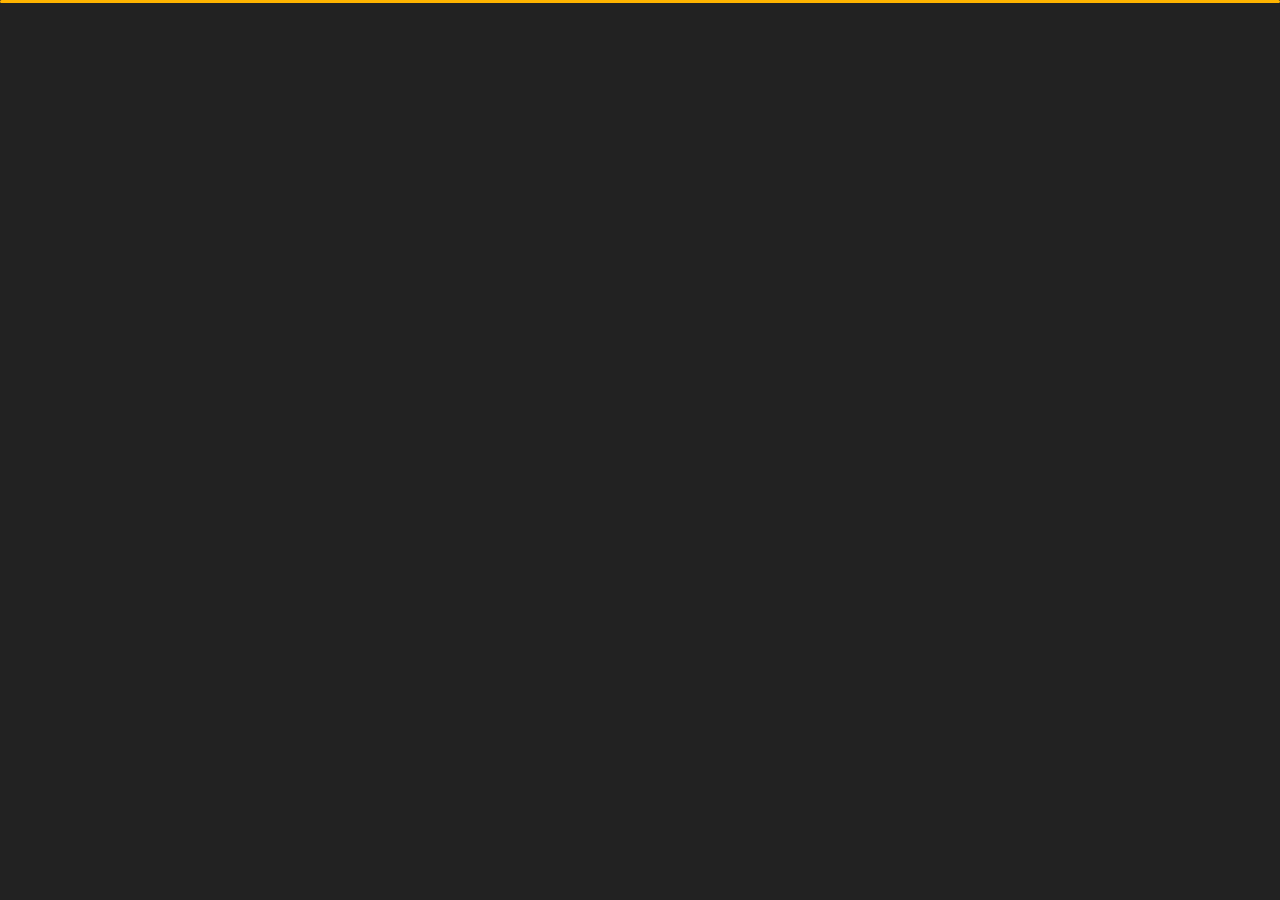
<file: index.html>
﻿<!DOCTYPE html>
<html lang="en">


<head>
    <meta charset="utf-8">
    <title> Personal Portfolio</title>
    <meta name="viewport" content="width=device-width, initial-scale=1">

    <link href="https://fonts.googleapis.com/css?family=Poppins:400,400i,500,500i,600,600i,700,700i,800,800i,900,900i" rel="stylesheet">
    <link href="https://fonts.googleapis.com/css?family=Open+Sans:300,400,400i,600,600i,700" rel="stylesheet">

    
    <link href="css/bootstrap.min.css" rel="stylesheet">
    <link href="css/preloader.min.css" rel="stylesheet">
    <link href="css/circle.css" rel="stylesheet">
    <link href="css/font-awesome.min.css" rel="stylesheet">
    <link href="css/fm.revealator.jquery.min.css" rel="stylesheet">
    <link href="css/style.css" rel="stylesheet">

    
    <link href="css/skins/yellow.css" rel="stylesheet">

    
    <link rel="alternate stylesheet" type="text/css" title="blue" href="css/skins/blue.css" />
    <link rel="alternate stylesheet" type="text/css" title="green" href="css/skins/green.css" />
    <link rel="alternate stylesheet" type="text/css" title="yellow" href="css/skins/yellow.css" />
    <link rel="alternate stylesheet" type="text/css" title="blueviolet" href="css/skins/blueviolet.css" />
    <link rel="alternate stylesheet" type="text/css" title="goldenrod" href="css/skins/goldenrod.css" />
    <link rel="alternate stylesheet" type="text/css" title="magenta" href="css/skins/magenta.css" />
    <link rel="alternate stylesheet" type="text/css" title="orange" href="css/skins/orange.css" />
    <link rel="alternate stylesheet" type="text/css" title="purple" href="css/skins/purple.css" />
    <link rel="alternate stylesheet" type="text/css" title="red" href="css/skins/red.css" />
    <link rel="alternate stylesheet" type="text/css" title="yellowgreen" href="css/skins/yellowgreen.css" />
    <link rel="stylesheet" type="text/css" href="css/styleswitcher.css" />

    
    <script src="js/modernizr.custom.js"></script>
</head>

<body class="home">

<div id="switcher" class="">
    <div class="content-switcher">
        <h4>STYLE SWITCHER</h4>
        <ul>
            <li>
                <a href="#" onclick="setActiveStyleSheet('purple');" title="purple" class="color"><img src="img/styleswitcher/purple.png" alt="purple"/></a>
            </li>
            <li>
                <a href="#" onclick="setActiveStyleSheet('red');" title="red" class="color"><img src="img/styleswitcher/red.png" alt="red"/></a>
            </li>
            <li>
                <a href="#" onclick="setActiveStyleSheet('blueviolet');" title="blueviolet" class="color"><img src="img/styleswitcher/blueviolet.png" alt="blueviolet"/></a>
            </li>
            <li>
                <a href="#" onclick="setActiveStyleSheet('blue');" title="blue" class="color"><img src="img/styleswitcher/blue.png" alt="blue"/></a>
            </li>
            <li>
                <a href="#" onclick="setActiveStyleSheet('goldenrod');" title="goldenrod" class="color"><img src="img/styleswitcher/goldenrod.png" alt="goldenrod"/></a>
            </li>
            <li>
                <a href="#" onclick="setActiveStyleSheet('magenta');" title="magenta" class="color"><img src="img/styleswitcher/magenta.png" alt="magenta"/></a>
            </li>
            <li>
                <a href="#" onclick="setActiveStyleSheet('yellowgreen');" title="yellowgreen" class="color"><img src="img/styleswitcher/yellowgreen.png" alt="yellowgreen"/></a>
            </li>
            <li>
                <a href="#" onclick="setActiveStyleSheet('orange');" title="orange" class="color"><img src="img/styleswitcher/orange.png" alt="orange"/></a>
            </li>
            <li>
                <a href="#" onclick="setActiveStyleSheet('green');" title="green" class="color"><img src="img/styleswitcher/green.png" alt="green"/></a>
            </li>
            <li>
                <a href="#" onclick="setActiveStyleSheet('yellow');" title="yellow" class="color"><img src="img/styleswitcher/yellow.png" alt="yellow"/></a>
            </li>
        </ul>
           <div id="hideSwitcher">&times;</div>
    </div>
</div>
<div id="showSwitcher" class="styleSecondColor"><i class="fa fa-cog fa-spin"></i></div>

<header class="header" id="navbar-collapse-toggle">
    
    <ul class="icon-menu d-none d-lg-block revealator-slideup revealator-once revealator-delay1">
        <li class="icon-box active">
            <i class="fa fa-home"></i>
            <a href="index.html">
                <h2>Home</h2>
            </a>
        </li>
        <li class="icon-box">
            <i class="fa fa-user"></i>
            <a href="about.html">
                <h2>About</h2>
            </a>
        </li>
        <li class="icon-box">
            <i class="fa fa-envelope-open"></i>
            <a href="contact.html">
                <h2>Contact</h2>
            </a>
        </li>
    </ul>
    
    <nav role="navigation" class="d-block d-lg-none">
        <div id="menuToggle">
            <input type="checkbox" />
            <span></span>
            <span></span>
            <span></span>
            <ul class="list-unstyled" id="menu">
                <li class="active"><a href="index.html"><i class="fa fa-home"></i><span>Home</span></a></li>
                <li><a href="about.html"><i class="fa fa-user"></i><span>About</span></a></li>
                <li><a href="contact.html"><i class="fa fa-envelope-open"></i><span>Contact</span></a></li>
            </ul>
        </div>
    </nav>
    
</header>

<section class="container-fluid main-container container-home p-0 revealator-slideup revealator-once revealator-delay1">
    <div class="color-block d-none d-lg-block"></div>
    <div class="row home-details-container align-items-center">
        <div class="col-lg-4 bg position-fixed d-none d-lg-block"></div>
        <div class="col-12 col-lg-8 offset-lg-4 home-details text-left text-sm-center text-lg-left">
            <div>
                <img src="img/ash.jpeg" class="img-fluid main-img-mobile d-none d-sm-block d-lg-none" alt="my picture" />
                <h6 class="text-uppercase open-sans-font mb-0 d-block d-sm-none d-lg-block">hi there !</h6>
                <h1 class="text-uppercase poppins-font"><span>I'm</span> Kanaga Aswini</h1>
                <p class="open-sans-font">I am a hard-working post graduated specified in Applied Geology.I am an innovative person who is always willing to learn new things.
                    </p>
                <a href="about.html" class="btn btn-about">more about me</a>
            </div>
        </div>
    </div>
</section>

<script src="js/jquery-3.5.0.min.js"></script>
<script src="js/styleswitcher.js"></script>
<script src="js/preloader.min.js"></script>
<script src="js/fm.revealator.jquery.min.js"></script>
<script src="js/imagesloaded.pkgd.min.js"></script>
<script src="js/masonry.pkgd.min.js"></script>
<script src="js/classie.js"></script>
<script src="js/cbpGridGallery.js"></script>
<script src="js/jquery.hoverdir.js"></script>
<script src="js/popper.min.js"></script>
<script src="js/bootstrap.js"></script>
<script src="js/custom.js"></script>

</body>

</html>
</file>
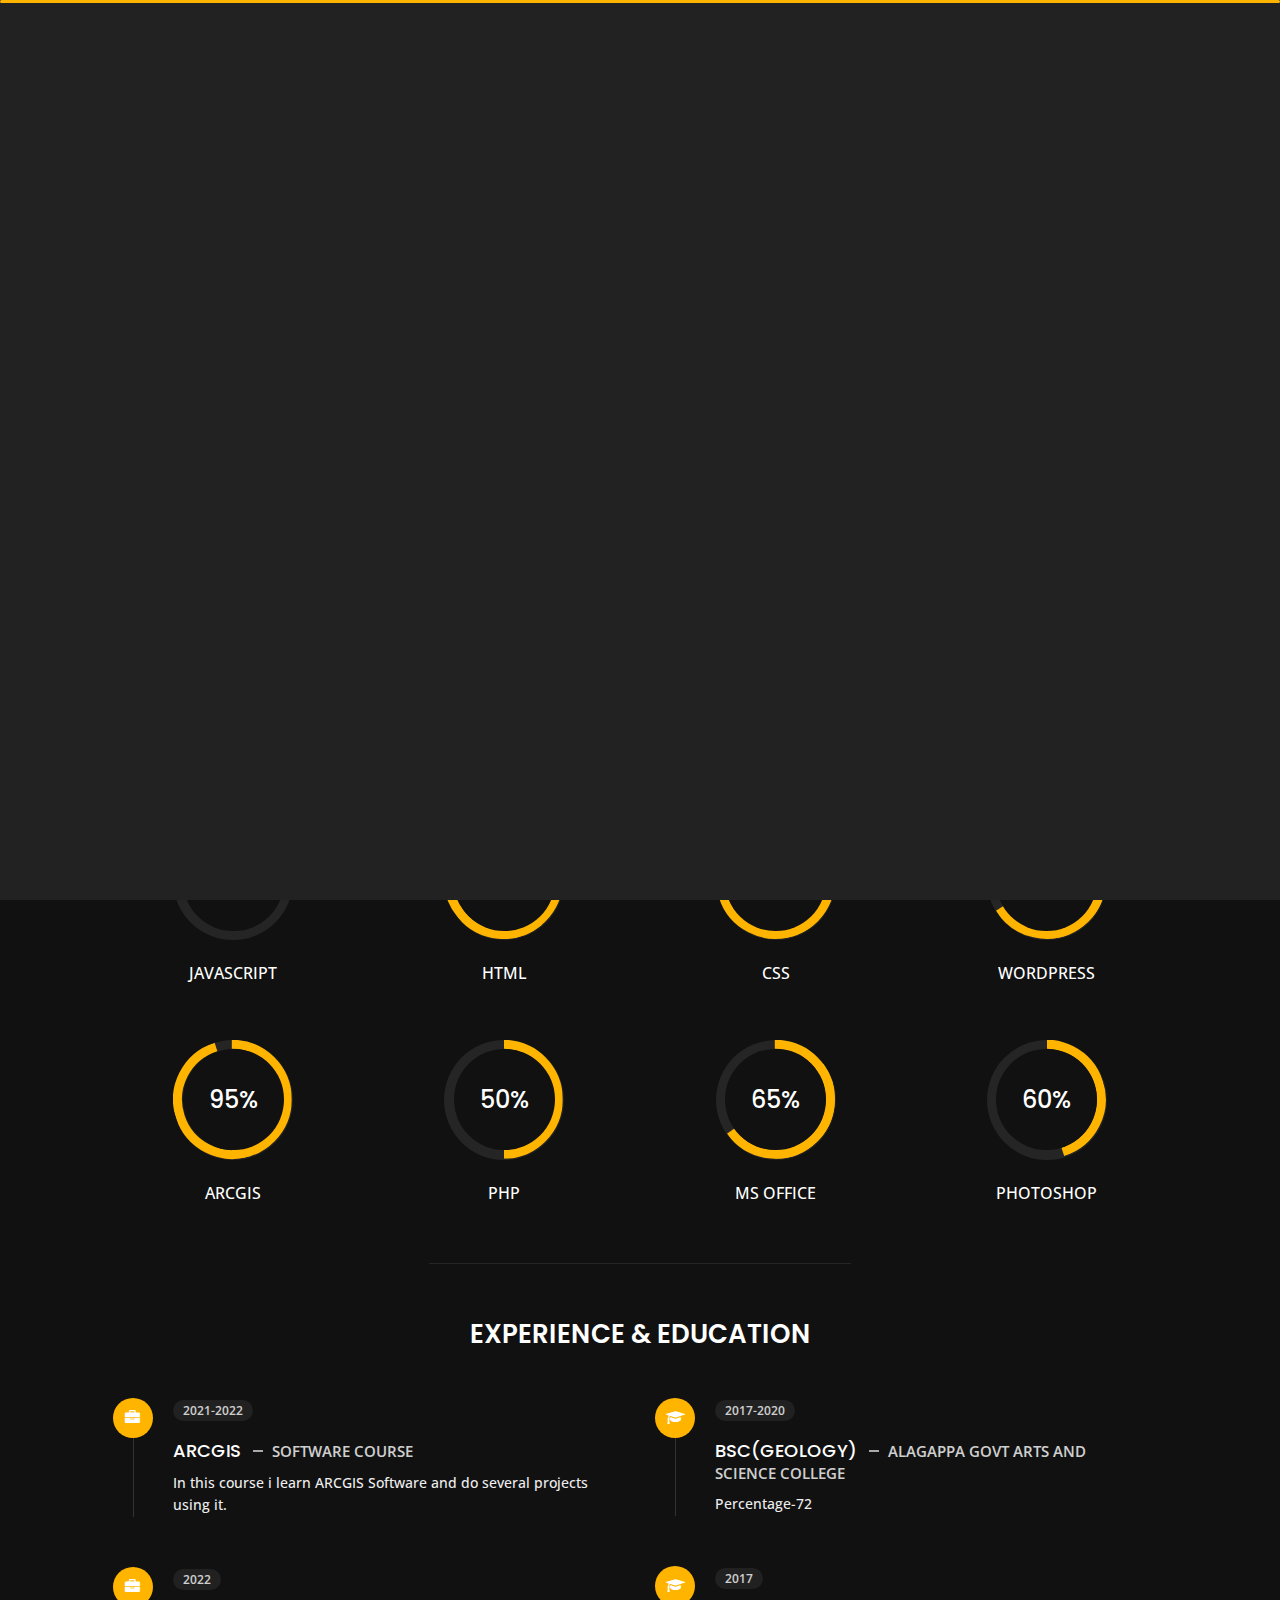
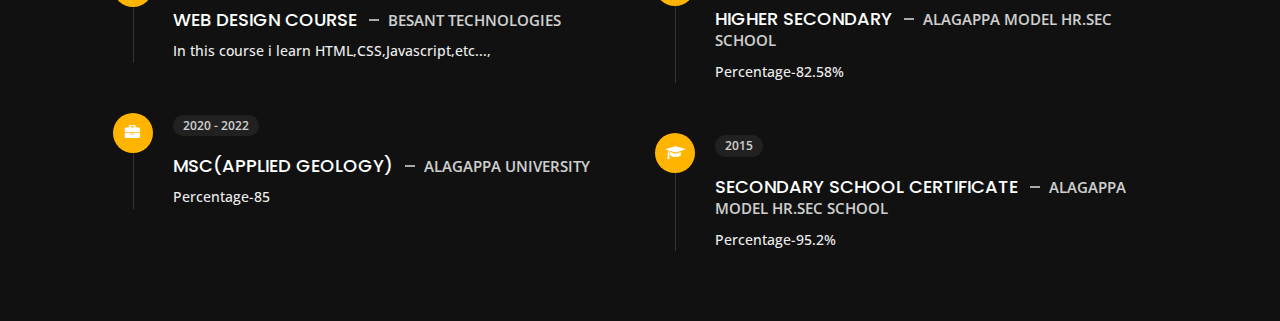
<file: about.html>
<!DOCTYPE html>
<html lang="en">


<head>
    <meta charset="utf-8">
    <title>About Personal Portfolio</title>
    <meta name="viewport" content="width=device-width, initial-scale=1">

    
    <link href="https://fonts.googleapis.com/css?family=Poppins:400,400i,500,500i,600,600i,700,700i,800,800i,900,900i" rel="stylesheet">
    <link href="https://fonts.googleapis.com/css?family=Open+Sans:300,400,400i,600,600i,700" rel="stylesheet">

    <link href="css/bootstrap.min.css" rel="stylesheet">
    <link href="css/preloader.min.css" rel="stylesheet">
    <link href="css/circle.css" rel="stylesheet">
    <link href="css/font-awesome.min.css" rel="stylesheet">
    <link href="css/fm.revealator.jquery.min.css" rel="stylesheet">
    <link href="css/style.css" rel="stylesheet">

    <link href="css/skins/yellow.css" rel="stylesheet">

    <link rel="alternate stylesheet" type="text/css" title="blue" href="css/skins/blue.css" />
    <link rel="alternate stylesheet" type="text/css" title="green" href="css/skins/green.css" />
    <link rel="alternate stylesheet" type="text/css" title="yellow" href="css/skins/yellow.css" />
    <link rel="alternate stylesheet" type="text/css" title="blueviolet" href="css/skins/blueviolet.css" />
    <link rel="alternate stylesheet" type="text/css" title="goldenrod" href="css/skins/goldenrod.css" />
    <link rel="alternate stylesheet" type="text/css" title="magenta" href="css/skins/magenta.css" />
    <link rel="alternate stylesheet" type="text/css" title="orange" href="css/skins/orange.css" />
    <link rel="alternate stylesheet" type="text/css" title="purple" href="css/skins/purple.css" />
    <link rel="alternate stylesheet" type="text/css" title="red" href="css/skins/red.css" />
    <link rel="alternate stylesheet" type="text/css" title="yellowgreen" href="css/skins/yellowgreen.css" />
    <link rel="stylesheet" type="text/css" href="css/styleswitcher.css" />

    <script src="js/modernizr.custom.js"></script>
</head>

<body class="about">

<div id="switcher" class="">
    <div class="content-switcher">
        <h4>STYLE SWITCHER</h4>
        <ul>
            <li>
                <a href="#" onclick="setActiveStyleSheet('purple');" title="purple" class="color"><img src="img/styleswitcher/purple.png" alt="purple"/></a>
            </li>
            <li>
                <a href="#" onclick="setActiveStyleSheet('red');" title="red" class="color"><img src="img/styleswitcher/red.png" alt="red"/></a>
            </li>
            <li>
                <a href="#" onclick="setActiveStyleSheet('blueviolet');" title="blueviolet" class="color"><img src="img/styleswitcher/blueviolet.png" alt="blueviolet"/></a>
            </li>
            <li>
                <a href="#" onclick="setActiveStyleSheet('blue');" title="blue" class="color"><img src="img/styleswitcher/blue.png" alt="blue"/></a>
            </li>
            <li>
                <a href="#" onclick="setActiveStyleSheet('goldenrod');" title="goldenrod" class="color"><img src="img/styleswitcher/goldenrod.png" alt="goldenrod"/></a>
            </li>
            <li>
                <a href="#" onclick="setActiveStyleSheet('magenta');" title="magenta" class="color"><img src="img/styleswitcher/magenta.png" alt="magenta"/></a>
            </li>
            <li>
                <a href="#" onclick="setActiveStyleSheet('yellowgreen');" title="yellowgreen" class="color"><img src="img/styleswitcher/yellowgreen.png" alt="yellowgreen"/></a>
            </li>
            <li>
                <a href="#" onclick="setActiveStyleSheet('orange');" title="orange" class="color"><img src="img/styleswitcher/orange.png" alt="orange"/></a>
            </li>
            <li>
                <a href="#" onclick="setActiveStyleSheet('green');" title="green" class="color"><img src="img/styleswitcher/green.png" alt="green"/></a>
            </li>
            <li>
                <a href="#" onclick="setActiveStyleSheet('yellow');" title="yellow" class="color"><img src="img/styleswitcher/yellow.png" alt="yellow"/></a>
            </li>
        </ul>

        <div id="hideSwitcher">&times;</div>
    </div>

</div>
<div id="showSwitcher" class="styleSecondColor"><i class="fa fa-cog fa-spin"></i></div>

<header class="header" id="navbar-collapse-toggle">
    
    <ul class="icon-menu d-none d-lg-block revealator-slideup revealator-once revealator-delay1">
        <li class="icon-box">
            <i class="fa fa-home"></i>
            <a href="index.html">
                <h2>Home</h2>
            </a>
        </li>
        <li class="icon-box active">
            <i class="fa fa-user"></i>
            <a href="about.html">
                <h2>About</h2>
            </a>
        </li>
        <li class="icon-box">
            <i class="fa fa-envelope-open"></i>
            <a href="contact.html">
                <h2>Contact</h2>
            </a>
        </li>
    </ul>
    
    <nav role="navigation" class="d-block d-lg-none">
        <div id="menuToggle">
            <input type="checkbox" />
            <span></span>
            <span></span>
            <span></span>
            <ul class="list-unstyled" id="menu">
                <li><a href="index.html"><i class="fa fa-home"></i><span>Home</span></a></li>
                <li class="active"><a href="about.html"><i class="fa fa-user"></i><span>About</span></a></li>
                <li><a href="contact.html"><i class="fa fa-envelope-open"></i><span>Contact</span></a></li>
            </ul>
        </div>
    </nav>
    
</header>

<section class="title-section text-left text-sm-center revealator-slideup revealator-once revealator-delay1">
    <h1>ABOUT <span>ME</span></h1>
    <span class="title-bg">Resume</span>
</section>

<section class="main-content revealator-slideup revealator-once revealator-delay1">
    <div class="container">
        <div class="row">
           
            <div class="col-12 col-lg-5 col-xl-6">
                <div class="row">
                    <div class="col-12">
                        <h3 class="text-uppercase custom-title mb-0 ft-wt-600">personal infos</h3>
                    </div>
                    <div class="col-12 d-block d-sm-none">
                        <img src="img/ash.jpeg" class="img-fluid main-img-mobile" alt="my picture" />
                    </div>
                    <div class="col-6">
                        <ul class="about-list list-unstyled open-sans-font">
                            <li> <span class="title">first name :</span> <span class="value d-block d-sm-inline-block d-lg-block d-xl-inline-block">kanaga Aswini</span> </li>
                            <li> <span class="title">last name :</span> <span class="value d-block d-sm-inline-block d-lg-block d-xl-inline-block">V</span> </li>
                            <li> <span class="title">Age :</span> <span class="value d-block d-sm-inline-block d-lg-block d-xl-inline-block">22 Years</span> </li>
                            <li> <span class="title">Nationality :</span> <span class="value d-block d-sm-inline-block d-lg-block d-xl-inline-block">Indian</span> </li>
                            
                        </ul>
                    </div>
                    <div class="col-6">
                        <ul class="about-list list-unstyled open-sans-font">
                            <li> <span class="title">Address :</span> <span class="value d-block d-sm-inline-block d-lg-block d-xl-inline-block">Karaikudi</span> </li>
                            <li> <span class="title">phone :</span> <span class="value d-block d-sm-inline-block d-lg-block d-xl-inline-block">+91 9025871711</span> </li>
                            <li> <span class="title">Email :</span> <span class="value d-block d-sm-inline-block d-lg-block d-xl-inline-block">kanagaaswini@gmail.com</span> </li>
                            <li> <span class="title">langages :</span> <span class="value d-block d-sm-inline-block d-lg-block d-xl-inline-block">Tamil, English</span> </li>
                        </ul>
                    </div>
                    <div class="col-12 mt-3">
                        <a href="V Kanaga Aswini-(RESUME).pdf" class="btn btn-download">Download CV</a>
                    </div>
                </div>
            </div>
            
            <div class="col-12 col-lg-7 col-xl-6 mt-5 mt-lg-0">
                <div class="row">
                    <div class="col-6">
                        <div class="box-stats with-margin">
                            <h3 class="poppins-font position-relative">85</h3>
                            <p class="open-sans-font m-0 position-relative text-uppercase">Percentage in <span class="d-block">MSC(Applied Geology)</span></p>
                        </div>
                    </div>
                    <div class="col-6">
                        <div class="box-stats with-margin">
                            <h3 class="poppins-font position-relative">72</h3>
                            <p class="open-sans-font m-0 position-relative text-uppercase">Percentage in <span class="d-block">BSC(Geology)</span></p>
                        </div>
                    </div>
                    <div class="col-6">
                        <div class="box-stats">
                            <h3 class="poppins-font position-relative">82</h3>
                            <p class="open-sans-font m-0 position-relative text-uppercase">Percentage in <span class="d-block">Higher Secondary</span></p>
                        </div>
                    </div>
                    <div class="col-6">
                        <div class="box-stats">
                            <h3 class="poppins-font position-relative">95</h3>
                            <p class="open-sans-font m-0 position-relative text-uppercase">Percentage in <span class="d-block">10th </span></p>
                        </div>
                    </div>
                </div>
            </div>
           
        </div>
        <hr class="separator">
        
        <div class="row">
            <div class="col-12">
                <h3 class="text-uppercase pb-4 pb-sm-5 mb-3 mb-sm-0 text-left text-sm-center custom-title ft-wt-600">My Skills</h3>
            </div>
            <div class="col-6 col-md-3 mb-3 mb-sm-5">
                <div class="c100 p25">
                    <span>25%</span>
                    <div class="slice">
                        <div class="bar"></div>
                        <div class="fill"></div>
                    </div>
                </div>
                <h6 class="text-uppercase open-sans-font text-center mt-2 mt-sm-4">Javascript</h6>
            </div>
            <div class="col-6 col-md-3 mb-3 mb-sm-5">
                <div class="c100 p89">
                    <span>89%</span>
                    <div class="slice">
                        <div class="bar"></div>
                        <div class="fill"></div>
                    </div>
                </div>
                <h6 class="text-uppercase open-sans-font text-center mt-2 mt-sm-4">HTML</h6>
            </div>
            <div class="col-6 col-md-3 mb-3 mb-sm-5">
                <div class="c100 p70">
                    <span>80%</span>
                    <div class="slice">
                        <div class="bar"></div>
                        <div class="fill"></div>
                    </div>
                </div>
                <h6 class="text-uppercase open-sans-font text-center mt-2 mt-sm-4">css</h6>
            </div>
            <div class="col-6 col-md-3 mb-3 mb-sm-5">
                <div class="c100 p66">
                    <span>70%</span>
                    <div class="slice">
                        <div class="bar"></div>
                        <div class="fill"></div>
                    </div>
                </div>
                <h6 class="text-uppercase open-sans-font text-center mt-2 mt-sm-4">Wordpress</h6>
            </div>
            <div class="col-6 col-md-3 mb-3 mb-sm-5">
                <div class="c100 p95">
                    <span>95%</span>
                    <div class="slice">
                        <div class="bar"></div>
                        <div class="fill"></div>
                    </div>
                </div>
                <h6 class="text-uppercase open-sans-font text-center mt-2 mt-sm-4">ARCGIS</h6>
            </div>
            <div class="col-6 col-md-3 mb-3 mb-sm-5">
                <div class="c100 p50">
                    <span>50%</span>
                    <div class="slice">
                        <div class="bar"></div>
                        <div class="fill"></div>
                    </div>
                </div>
                <h6 class="text-uppercase open-sans-font text-center mt-2 mt-sm-4">PHP</h6>
            </div>
            <div class="col-6 col-md-3 mb-3 mb-sm-5">
                <div class="c100 p65">
                    <span>65%</span>
                    <div class="slice">
                        <div class="bar"></div>
                        <div class="fill"></div>
                    </div>
                </div>
                <h6 class="text-uppercase open-sans-font text-center mt-2 mt-sm-4">MS Office</h6>
            </div>
            <div class="col-6 col-md-3 mb-3 mb-sm-5">
                <div class="c100 p45">
                    <span>60%</span>
                    <div class="slice">
                        <div class="bar"></div>
                        <div class="fill"></div>
                    </div>
                </div>
                <h6 class="text-uppercase open-sans-font text-center mt-2 mt-sm-4">Photoshop</h6>
            </div>
        </div>
       
        <hr class="separator mt-1">
        
        <div class="row">
            <div class="col-12">
                <h3 class="text-uppercase pb-5 mb-0 text-left text-sm-center custom-title ft-wt-600">Experience <span>&</span> Education</h3>
            </div>
            <div class="col-lg-6 m-15px-tb">
                <div class="resume-box">
                    <ul>
                        <li>
                            <div class="icon">
                                <i class="fa fa-briefcase"></i>
                            </div>
                            <span class="time open-sans-font text-uppercase">2021-2022</span>
                            <h5 class="poppins-font text-uppercase">ARCGIS <span class="place open-sans-font">Software Course</span></h5>
                            <p class="open-sans-font">In this course i learn ARCGIS Software and do several projects using it.</p>
                        </li>
                        <li>
                            <div class="icon">
                                <i class="fa fa-briefcase"></i>
                            </div>
                            <span class="time open-sans-font text-uppercase">2022</span>
                            <h5 class="poppins-font text-uppercase">Web Design Course <span class="place open-sans-font">Besant Technologies</span></h5>
                            <p class="open-sans-font">In this course i learn HTML,CSS,Javascript,etc...,</p>
                        </li>
                        <li>
                            <div class="icon">
                                <i class="fa fa-briefcase"></i>
                            </div>
                            <span class="time open-sans-font text-uppercase">2020 - 2022</span>
                            <h5 class="poppins-font text-uppercase">MSC(Applied Geology) <span class="place open-sans-font">Alagappa University</span></h5>
                            <p class="open-sans-font">Percentage-85</p>
                        </li>
                    </ul>
                </div>
            </div>
            <div class="col-lg-6 m-15px-tb">
                <div class="resume-box">
                    <ul>
                        <li>
                            <div class="icon">
                                <i class="fa fa-graduation-cap"></i>
                            </div>
                            <span class="time open-sans-font text-uppercase">2017-2020</span>
                            <h5 class="poppins-font text-uppercase">BSC(Geology) <span class="place open-sans-font">Alagappa Govt arts and science college</span></h5>
                            <p class="open-sans-font">Percentage-72</p>
                        </li>
                        <li>
                            <div class="icon">
                                <i class="fa fa-graduation-cap"></i>
                            </div>
                            <span class="time open-sans-font text-uppercase">2017</span>
                            <h5 class="poppins-font text-uppercase">Higher Secondary <span class="place open-sans-font">Alagappa Model Hr.sec School</span></h5>
                            <p class="open-sans-font">Percentage-82.58%</p>
                        </li>
                        <li>
                            <div class="icon">
                                <i class="fa fa-graduation-cap"></i>
                            </div>
                            <span class="time open-sans-font text-uppercase">2015</span>
                            <h5 class="poppins-font text-uppercase">Secondary School Certificate <span class="place open-sans-font">Alagappa Model Hr.sec School</span></h5>
                            <p class="open-sans-font">Percentage-95.2%</p>
                        </li>
                    </ul>
                </div>
            </div>
        </div>
        
    </div>
</section>

<script src="js/jquery-3.5.0.min.js"></script>
<script src="js/styleswitcher.js"></script>
<script src="js/preloader.min.js"></script>
<script src="js/fm.revealator.jquery.min.js"></script>
<script src="js/imagesloaded.pkgd.min.js"></script>
<script src="js/masonry.pkgd.min.js"></script>
<script src="js/classie.js"></script>
<script src="js/cbpGridGallery.js"></script>
<script src="js/jquery.hoverdir.js"></script>
<script src="js/popper.min.js"></script>
<script src="js/bootstrap.js"></script>
<script src="js/custom.js"></script>

</body>


</html>
</file>
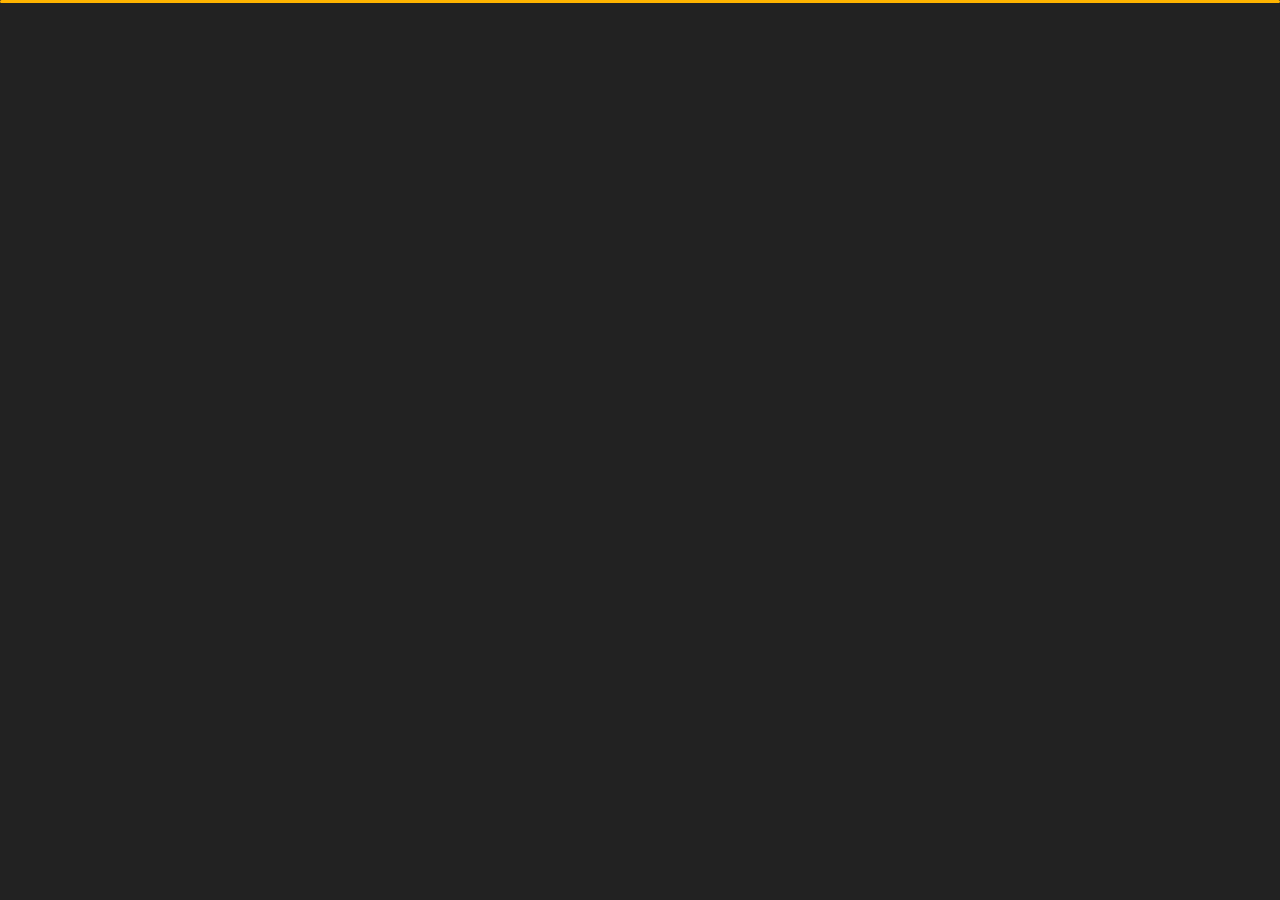
<file: contact.html>
<!DOCTYPE html>
<html lang="en">


<head>
    <meta charset="utf-8">
    <title>Contact - Personal Portfolio</title>
    <meta name="viewport" content="width=device-width, initial-scale=1">

    <link href="https://fonts.googleapis.com/css?family=Poppins:400,400i,500,500i,600,600i,700,700i,800,800i,900,900i" rel="stylesheet">
    <link href="https://fonts.googleapis.com/css?family=Open+Sans:300,400,400i,600,600i,700" rel="stylesheet">

    <link href="css/bootstrap.min.css" rel="stylesheet">
    <link href="css/preloader.min.css" rel="stylesheet">
    <link href="css/circle.css" rel="stylesheet">
    <link href="css/font-awesome.min.css" rel="stylesheet">
    <link href="css/fm.revealator.jquery.min.css" rel="stylesheet">
    <link href="css/style.css" rel="stylesheet">

    
    <link href="css/skins/yellow.css" rel="stylesheet">

    <link rel="alternate stylesheet" type="text/css" title="blue" href="css/skins/blue.css" />
    <link rel="alternate stylesheet" type="text/css" title="green" href="css/skins/green.css" />
    <link rel="alternate stylesheet" type="text/css" title="yellow" href="css/skins/yellow.css" />
    <link rel="alternate stylesheet" type="text/css" title="blueviolet" href="css/skins/blueviolet.css" />
    <link rel="alternate stylesheet" type="text/css" title="goldenrod" href="css/skins/goldenrod.css" />
    <link rel="alternate stylesheet" type="text/css" title="magenta" href="css/skins/magenta.css" />
    <link rel="alternate stylesheet" type="text/css" title="orange" href="css/skins/orange.css" />
    <link rel="alternate stylesheet" type="text/css" title="purple" href="css/skins/purple.css" />
    <link rel="alternate stylesheet" type="text/css" title="red" href="css/skins/red.css" />
    <link rel="alternate stylesheet" type="text/css" title="yellowgreen" href="css/skins/yellowgreen.css" />
    <link rel="stylesheet" type="text/css" href="css/styleswitcher.css" />

    <script src="js/modernizr.custom.js"></script>
</head>

<body class="contact">

<div id="switcher" class="">
    <div class="content-switcher">
        <h4>STYLE SWITCHER</h4>
        <ul>
            <li>
                <a href="#" onclick="setActiveStyleSheet('purple');" title="purple" class="color"><img src="img/styleswitcher/purple.png" alt="purple"/></a>
            </li>
            <li>
                <a href="#" onclick="setActiveStyleSheet('red');" title="red" class="color"><img src="img/styleswitcher/red.png" alt="red"/></a>
            </li>
            <li>
                <a href="#" onclick="setActiveStyleSheet('blueviolet');" title="blueviolet" class="color"><img src="img/styleswitcher/blueviolet.png" alt="blueviolet"/></a>
            </li>
            <li>
                <a href="#" onclick="setActiveStyleSheet('blue');" title="blue" class="color"><img src="img/styleswitcher/blue.png" alt="blue"/></a>
            </li>
            <li>
                <a href="#" onclick="setActiveStyleSheet('goldenrod');" title="goldenrod" class="color"><img src="img/styleswitcher/goldenrod.png" alt="goldenrod"/></a>
            </li>
            <li>
                <a href="#" onclick="setActiveStyleSheet('magenta');" title="magenta" class="color"><img src="img/styleswitcher/magenta.png" alt="magenta"/></a>
            </li>
            <li>
                <a href="#" onclick="setActiveStyleSheet('yellowgreen');" title="yellowgreen" class="color"><img src="img/styleswitcher/yellowgreen.png" alt="yellowgreen"/></a>
            </li>
            <li>
                <a href="#" onclick="setActiveStyleSheet('orange');" title="orange" class="color"><img src="img/styleswitcher/orange.png" alt="orange"/></a>
            </li>
            <li>
                <a href="#" onclick="setActiveStyleSheet('green');" title="green" class="color"><img src="img/styleswitcher/green.png" alt="green"/></a>
            </li>
            <li>
                <a href="#" onclick="setActiveStyleSheet('yellow');" title="yellow" class="color"><img src="img/styleswitcher/yellow.png" alt="yellow"/></a>
            </li>
        </ul>

        <div id="hideSwitcher">&times;</div>
    </div>
</div>
<div id="showSwitcher" class="styleSecondColor"><i class="fa fa-cog fa-spin"></i></div>

<header class="header" id="navbar-collapse-toggle">
    
    <ul class="icon-menu d-none d-lg-block revealator-slideup revealator-once revealator-delay1">
        <li class="icon-box">
            <i class="fa fa-home"></i>
            <a href="index.html">
                <h2>Home</h2>
            </a>
        </li>
        <li class="icon-box">
            <i class="fa fa-user"></i>
            <a href="about.html">
                <h2>About</h2>
            </a>
        </li>
        <li class="icon-box active">
            <i class="fa fa-envelope-open"></i>
            <a href="contact.html">
                <h2>Contact</h2>
            </a>
        </li>
    </ul>
   
    <nav role="navigation" class="d-block d-lg-none">
        <div id="menuToggle">
            <input type="checkbox" />
            <span></span>
            <span></span>
            <span></span>
            <ul class="list-unstyled" id="menu">
                <li><a href="index.html"><i class="fa fa-home"></i><span>Home</span></a></li>
                <li><a href="about.html"><i class="fa fa-user"></i><span>About</span></a></li>
                <li class="active"><a href="contact.html"><i class="fa fa-envelope-open"></i><span>Contact</span></a></li>
            </ul>
        </div>
    </nav>
    
</header>

<section class="title-section text-left text-sm-center revealator-slideup revealator-once revealator-delay1">
    <h1>get in <span>touch</span></h1>
    <span class="title-bg">contact</span>
</section>

<section class="main-content revealator-slideup revealator-once revealator-delay1">
    <div class="container">
        <div class="row">
            
            <div class="col-12 col-lg-4">
                <h3 class="text-uppercase custom-title mb-0 ft-wt-600 pb-3">Don't be shy !</h3>
                <p class="open-sans-font mb-3">Feel free to get in touch with me. I am always open to discussing new projects, creative ideas or opportunities to be part of your visions.</p>
                <p class="open-sans-font custom-span-contact position-relative">
                    <i class="fa fa-envelope-open position-absolute"></i>
                    <span class="d-block">mail me</span>kanagaaswini@gmail.com
                </p>
                <p class="open-sans-font custom-span-contact position-relative">
                    <i class="fa fa-phone-square position-absolute"></i>
                    <span class="d-block">call me</span>+91 9025871711
                </p>
                <p class="open-sans-font custom-span-contact position-relative">
                     <span class="d-block">Linkedin</span>yet to open
                </p>
                <p class="open-sans-font custom-span-contact position-relative">
                     <span class="d-block">Github</span>yet to open
                </p>
            </div>
            
            <div class="col-12 col-lg-8">
                <form class="contactform" method="post" action="http://slimhamdi.net/tunis/dark/php/process-form.php">
                    <div class="contactform">
                        <div class="row">
                            <div class="col-12 col-md-4">
                                <input type="text" name="name" placeholder="YOUR NAME">
                            </div>
                            <div class="col-12 col-md-4">
                                <input type="email" name="email" placeholder="YOUR EMAIL">
                            </div>
                            <div class="col-12 col-md-4">
                                <input type="text" name="subject" placeholder="YOUR SUBJECT">
                            </div>
                            <div class="col-12">
                                <textarea name="message" placeholder="YOUR MESSAGE"></textarea>
                                <button type="submit" class="btn btn-contact">Send Message</button>
                            </div>
                            <div class="col-12 form-message">
                                <span class="output_message text-center font-weight-600 text-uppercase"></span>
                            </div>
                        </div>
                    </div>
                </form>
            </div>
           
        </div>
    </div>

</section>

<script src="js/jquery-3.5.0.min.js"></script>
<script src="js/styleswitcher.js"></script>
<script src="js/preloader.min.js"></script>
<script src="js/fm.revealator.jquery.min.js"></script>
<script src="js/imagesloaded.pkgd.min.js"></script>
<script src="js/masonry.pkgd.min.js"></script>
<script src="js/classie.js"></script>
<script src="js/cbpGridGallery.js"></script>
<script src="js/jquery.hoverdir.js"></script>
<script src="js/popper.min.js"></script>
<script src="js/bootstrap.js"></script>
<script src="js/custom.js"></script>

</body>


</html>
</file>
<file: css/circle.css>
.rect-auto,
.c100.p51 .slice,
.c100.p52 .slice,
.c100.p53 .slice,
.c100.p54 .slice,
.c100.p55 .slice,
.c100.p56 .slice,
.c100.p57 .slice,
.c100.p58 .slice,
.c100.p59 .slice,
.c100.p60 .slice,
.c100.p61 .slice,
.c100.p62 .slice,
.c100.p63 .slice,
.c100.p64 .slice,
.c100.p65 .slice,
.c100.p66 .slice,
.c100.p67 .slice,
.c100.p68 .slice,
.c100.p69 .slice,
.c100.p70 .slice,
.c100.p71 .slice,
.c100.p72 .slice,
.c100.p73 .slice,
.c100.p74 .slice,
.c100.p75 .slice,
.c100.p76 .slice,
.c100.p77 .slice,
.c100.p78 .slice,
.c100.p79 .slice,
.c100.p80 .slice,
.c100.p81 .slice,
.c100.p82 .slice,
.c100.p83 .slice,
.c100.p84 .slice,
.c100.p85 .slice,
.c100.p86 .slice,
.c100.p87 .slice,
.c100.p88 .slice,
.c100.p89 .slice,
.c100.p90 .slice,
.c100.p91 .slice,
.c100.p92 .slice,
.c100.p93 .slice,
.c100.p94 .slice,
.c100.p95 .slice,
.c100.p96 .slice,
.c100.p97 .slice,
.c100.p98 .slice,
.c100.p99 .slice,
.c100.p100 .slice {
  clip: rect(auto, auto, auto, auto);
}
.pie,
.c100 .bar,
.c100.p51 .fill,
.c100.p52 .fill,
.c100.p53 .fill,
.c100.p54 .fill,
.c100.p55 .fill,
.c100.p56 .fill,
.c100.p57 .fill,
.c100.p58 .fill,
.c100.p59 .fill,
.c100.p60 .fill,
.c100.p61 .fill,
.c100.p62 .fill,
.c100.p63 .fill,
.c100.p64 .fill,
.c100.p65 .fill,
.c100.p66 .fill,
.c100.p67 .fill,
.c100.p68 .fill,
.c100.p69 .fill,
.c100.p70 .fill,
.c100.p71 .fill,
.c100.p72 .fill,
.c100.p73 .fill,
.c100.p74 .fill,
.c100.p75 .fill,
.c100.p76 .fill,
.c100.p77 .fill,
.c100.p78 .fill,
.c100.p79 .fill,
.c100.p80 .fill,
.c100.p81 .fill,
.c100.p82 .fill,
.c100.p83 .fill,
.c100.p84 .fill,
.c100.p85 .fill,
.c100.p86 .fill,
.c100.p87 .fill,
.c100.p88 .fill,
.c100.p89 .fill,
.c100.p90 .fill,
.c100.p91 .fill,
.c100.p92 .fill,
.c100.p93 .fill,
.c100.p94 .fill,
.c100.p95 .fill,
.c100.p96 .fill,
.c100.p97 .fill,
.c100.p98 .fill,
.c100.p99 .fill,
.c100.p100 .fill {
  position: absolute;
  border: 0.08em solid #307bbb;
  width: 0.84em;
  height: 0.84em;
  clip: rect(0em, 0.5em, 1em, 0em);
  border-radius: 50%;
  -webkit-transform: rotate(0deg);
  -moz-transform: rotate(0deg);
  -ms-transform: rotate(0deg);
  -o-transform: rotate(0deg);
  transform: rotate(0deg);
}
.pie-fill,
.c100.p51 .bar:after,
.c100.p51 .fill,
.c100.p52 .bar:after,
.c100.p52 .fill,
.c100.p53 .bar:after,
.c100.p53 .fill,
.c100.p54 .bar:after,
.c100.p54 .fill,
.c100.p55 .bar:after,
.c100.p55 .fill,
.c100.p56 .bar:after,
.c100.p56 .fill,
.c100.p57 .bar:after,
.c100.p57 .fill,
.c100.p58 .bar:after,
.c100.p58 .fill,
.c100.p59 .bar:after,
.c100.p59 .fill,
.c100.p60 .bar:after,
.c100.p60 .fill,
.c100.p61 .bar:after,
.c100.p61 .fill,
.c100.p62 .bar:after,
.c100.p62 .fill,
.c100.p63 .bar:after,
.c100.p63 .fill,
.c100.p64 .bar:after,
.c100.p64 .fill,
.c100.p65 .bar:after,
.c100.p65 .fill,
.c100.p66 .bar:after,
.c100.p66 .fill,
.c100.p67 .bar:after,
.c100.p67 .fill,
.c100.p68 .bar:after,
.c100.p68 .fill,
.c100.p69 .bar:after,
.c100.p69 .fill,
.c100.p70 .bar:after,
.c100.p70 .fill,
.c100.p71 .bar:after,
.c100.p71 .fill,
.c100.p72 .bar:after,
.c100.p72 .fill,
.c100.p73 .bar:after,
.c100.p73 .fill,
.c100.p74 .bar:after,
.c100.p74 .fill,
.c100.p75 .bar:after,
.c100.p75 .fill,
.c100.p76 .bar:after,
.c100.p76 .fill,
.c100.p77 .bar:after,
.c100.p77 .fill,
.c100.p78 .bar:after,
.c100.p78 .fill,
.c100.p79 .bar:after,
.c100.p79 .fill,
.c100.p80 .bar:after,
.c100.p80 .fill,
.c100.p81 .bar:after,
.c100.p81 .fill,
.c100.p82 .bar:after,
.c100.p82 .fill,
.c100.p83 .bar:after,
.c100.p83 .fill,
.c100.p84 .bar:after,
.c100.p84 .fill,
.c100.p85 .bar:after,
.c100.p85 .fill,
.c100.p86 .bar:after,
.c100.p86 .fill,
.c100.p87 .bar:after,
.c100.p87 .fill,
.c100.p88 .bar:after,
.c100.p88 .fill,
.c100.p89 .bar:after,
.c100.p89 .fill,
.c100.p90 .bar:after,
.c100.p90 .fill,
.c100.p91 .bar:after,
.c100.p91 .fill,
.c100.p92 .bar:after,
.c100.p92 .fill,
.c100.p93 .bar:after,
.c100.p93 .fill,
.c100.p94 .bar:after,
.c100.p94 .fill,
.c100.p95 .bar:after,
.c100.p95 .fill,
.c100.p96 .bar:after,
.c100.p96 .fill,
.c100.p97 .bar:after,
.c100.p97 .fill,
.c100.p98 .bar:after,
.c100.p98 .fill,
.c100.p99 .bar:after,
.c100.p99 .fill,
.c100.p100 .bar:after,
.c100.p100 .fill {
  -webkit-transform: rotate(180deg);
  -moz-transform: rotate(180deg);
  -ms-transform: rotate(180deg);
  -o-transform: rotate(180deg);
  transform: rotate(180deg);
}
.c100 {
  position: relative;
  font-size: 120px;
  width: 1em;
  height: 1em;
  border-radius: 50%;
  float: left;
  margin: 0 0.1em 0.1em 0;
  background-color: #cccccc;
}
.c100 *,
.c100 *:before,
.c100 *:after {
  -webkit-box-sizing: content-box;
  -moz-box-sizing: content-box;
  box-sizing: content-box;
}
.c100.center {
  float: none;
  margin: 0 auto;
}
.c100.big {
  font-size: 240px;
}
.c100.small {
  font-size: 80px;
}
.c100 > span {
  position: absolute;
  width: 100%;
  z-index: 1;
  left: 0;
  top: 0;
  width: 5em;
  line-height: 5em;
  font-size: 0.2em;
  color: #cccccc;
  display: block;
  text-align: center;
  white-space: nowrap;
  -webkit-transition-property: all;
  -moz-transition-property: all;
  -o-transition-property: all;
  transition-property: all;
  -webkit-transition-duration: 0.2s;
  -moz-transition-duration: 0.2s;
  -o-transition-duration: 0.2s;
  transition-duration: 0.2s;
  -webkit-transition-timing-function: ease-out;
  -moz-transition-timing-function: ease-out;
  -o-transition-timing-function: ease-out;
  transition-timing-function: ease-out;
}
.c100:after {
  position: absolute;
  top: 0.08em;
  left: 0.08em;
  display: block;
  content: " ";
  border-radius: 50%;
  background-color: #f5f5f5;
  width: 0.84em;
  height: 0.84em;
  -webkit-transition-property: all;
  -moz-transition-property: all;
  -o-transition-property: all;
  transition-property: all;
  -webkit-transition-duration: 0.2s;
  -moz-transition-duration: 0.2s;
  -o-transition-duration: 0.2s;
  transition-duration: 0.2s;
  -webkit-transition-timing-function: ease-in;
  -moz-transition-timing-function: ease-in;
  -o-transition-timing-function: ease-in;
  transition-timing-function: ease-in;
}
.c100 .slice {
  position: absolute;
  width: 1em;
  height: 1em;
  clip: rect(0em, 1em, 1em, 0.5em);
}
.c100.p1 .bar {
  -webkit-transform: rotate(3.6deg);
  -moz-transform: rotate(3.6deg);
  -ms-transform: rotate(3.6deg);
  -o-transform: rotate(3.6deg);
  transform: rotate(3.6deg);
}
.c100.p2 .bar {
  -webkit-transform: rotate(7.2deg);
  -moz-transform: rotate(7.2deg);
  -ms-transform: rotate(7.2deg);
  -o-transform: rotate(7.2deg);
  transform: rotate(7.2deg);
}
.c100.p3 .bar {
  -webkit-transform: rotate(10.8deg);
  -moz-transform: rotate(10.8deg);
  -ms-transform: rotate(10.8deg);
  -o-transform: rotate(10.8deg);
  transform: rotate(10.8deg);
}
.c100.p4 .bar {
  -webkit-transform: rotate(14.4deg);
  -moz-transform: rotate(14.4deg);
  -ms-transform: rotate(14.4deg);
  -o-transform: rotate(14.4deg);
  transform: rotate(14.4deg);
}
.c100.p5 .bar {
  -webkit-transform: rotate(18deg);
  -moz-transform: rotate(18deg);
  -ms-transform: rotate(18deg);
  -o-transform: rotate(18deg);
  transform: rotate(18deg);
}
.c100.p6 .bar {
  -webkit-transform: rotate(21.6deg);
  -moz-transform: rotate(21.6deg);
  -ms-transform: rotate(21.6deg);
  -o-transform: rotate(21.6deg);
  transform: rotate(21.6deg);
}
.c100.p7 .bar {
  -webkit-transform: rotate(25.2deg);
  -moz-transform: rotate(25.2deg);
  -ms-transform: rotate(25.2deg);
  -o-transform: rotate(25.2deg);
  transform: rotate(25.2deg);
}
.c100.p8 .bar {
  -webkit-transform: rotate(28.8deg);
  -moz-transform: rotate(28.8deg);
  -ms-transform: rotate(28.8deg);
  -o-transform: rotate(28.8deg);
  transform: rotate(28.8deg);
}
.c100.p9 .bar {
  -webkit-transform: rotate(32.4deg);
  -moz-transform: rotate(32.4deg);
  -ms-transform: rotate(32.4deg);
  -o-transform: rotate(32.4deg);
  transform: rotate(32.4deg);
}
.c100.p10 .bar {
  -webkit-transform: rotate(36deg);
  -moz-transform: rotate(36deg);
  -ms-transform: rotate(36deg);
  -o-transform: rotate(36deg);
  transform: rotate(36deg);
}
.c100.p11 .bar {
  -webkit-transform: rotate(39.6deg);
  -moz-transform: rotate(39.6deg);
  -ms-transform: rotate(39.6deg);
  -o-transform: rotate(39.6deg);
  transform: rotate(39.6deg);
}
.c100.p12 .bar {
  -webkit-transform: rotate(43.2deg);
  -moz-transform: rotate(43.2deg);
  -ms-transform: rotate(43.2deg);
  -o-transform: rotate(43.2deg);
  transform: rotate(43.2deg);
}
.c100.p13 .bar {
  -webkit-transform: rotate(46.800000000000004deg);
  -moz-transform: rotate(46.800000000000004deg);
  -ms-transform: rotate(46.800000000000004deg);
  -o-transform: rotate(46.800000000000004deg);
  transform: rotate(46.800000000000004deg);
}
.c100.p14 .bar {
  -webkit-transform: rotate(50.4deg);
  -moz-transform: rotate(50.4deg);
  -ms-transform: rotate(50.4deg);
  -o-transform: rotate(50.4deg);
  transform: rotate(50.4deg);
}
.c100.p15 .bar {
  -webkit-transform: rotate(54deg);
  -moz-transform: rotate(54deg);
  -ms-transform: rotate(54deg);
  -o-transform: rotate(54deg);
  transform: rotate(54deg);
}
.c100.p16 .bar {
  -webkit-transform: rotate(57.6deg);
  -moz-transform: rotate(57.6deg);
  -ms-transform: rotate(57.6deg);
  -o-transform: rotate(57.6deg);
  transform: rotate(57.6deg);
}
.c100.p17 .bar {
  -webkit-transform: rotate(61.2deg);
  -moz-transform: rotate(61.2deg);
  -ms-transform: rotate(61.2deg);
  -o-transform: rotate(61.2deg);
  transform: rotate(61.2deg);
}
.c100.p18 .bar {
  -webkit-transform: rotate(64.8deg);
  -moz-transform: rotate(64.8deg);
  -ms-transform: rotate(64.8deg);
  -o-transform: rotate(64.8deg);
  transform: rotate(64.8deg);
}
.c100.p19 .bar {
  -webkit-transform: rotate(68.4deg);
  -moz-transform: rotate(68.4deg);
  -ms-transform: rotate(68.4deg);
  -o-transform: rotate(68.4deg);
  transform: rotate(68.4deg);
}
.c100.p20 .bar {
  -webkit-transform: rotate(72deg);
  -moz-transform: rotate(72deg);
  -ms-transform: rotate(72deg);
  -o-transform: rotate(72deg);
  transform: rotate(72deg);
}
.c100.p21 .bar {
  -webkit-transform: rotate(75.60000000000001deg);
  -moz-transform: rotate(75.60000000000001deg);
  -ms-transform: rotate(75.60000000000001deg);
  -o-transform: rotate(75.60000000000001deg);
  transform: rotate(75.60000000000001deg);
}
.c100.p22 .bar {
  -webkit-transform: rotate(79.2deg);
  -moz-transform: rotate(79.2deg);
  -ms-transform: rotate(79.2deg);
  -o-transform: rotate(79.2deg);
  transform: rotate(79.2deg);
}
.c100.p23 .bar {
  -webkit-transform: rotate(82.8deg);
  -moz-transform: rotate(82.8deg);
  -ms-transform: rotate(82.8deg);
  -o-transform: rotate(82.8deg);
  transform: rotate(82.8deg);
}
.c100.p24 .bar {
  -webkit-transform: rotate(86.4deg);
  -moz-transform: rotate(86.4deg);
  -ms-transform: rotate(86.4deg);
  -o-transform: rotate(86.4deg);
  transform: rotate(86.4deg);
}
.c100.p25 .bar {
  -webkit-transform: rotate(90deg);
  -moz-transform: rotate(90deg);
  -ms-transform: rotate(90deg);
  -o-transform: rotate(90deg);
  transform: rotate(90deg);
}
.c100.p26 .bar {
  -webkit-transform: rotate(93.60000000000001deg);
  -moz-transform: rotate(93.60000000000001deg);
  -ms-transform: rotate(93.60000000000001deg);
  -o-transform: rotate(93.60000000000001deg);
  transform: rotate(93.60000000000001deg);
}
.c100.p27 .bar {
  -webkit-transform: rotate(97.2deg);
  -moz-transform: rotate(97.2deg);
  -ms-transform: rotate(97.2deg);
  -o-transform: rotate(97.2deg);
  transform: rotate(97.2deg);
}
.c100.p28 .bar {
  -webkit-transform: rotate(100.8deg);
  -moz-transform: rotate(100.8deg);
  -ms-transform: rotate(100.8deg);
  -o-transform: rotate(100.8deg);
  transform: rotate(100.8deg);
}
.c100.p29 .bar {
  -webkit-transform: rotate(104.4deg);
  -moz-transform: rotate(104.4deg);
  -ms-transform: rotate(104.4deg);
  -o-transform: rotate(104.4deg);
  transform: rotate(104.4deg);
}
.c100.p30 .bar {
  -webkit-transform: rotate(108deg);
  -moz-transform: rotate(108deg);
  -ms-transform: rotate(108deg);
  -o-transform: rotate(108deg);
  transform: rotate(108deg);
}
.c100.p31 .bar {
  -webkit-transform: rotate(111.60000000000001deg);
  -moz-transform: rotate(111.60000000000001deg);
  -ms-transform: rotate(111.60000000000001deg);
  -o-transform: rotate(111.60000000000001deg);
  transform: rotate(111.60000000000001deg);
}
.c100.p32 .bar {
  -webkit-transform: rotate(115.2deg);
  -moz-transform: rotate(115.2deg);
  -ms-transform: rotate(115.2deg);
  -o-transform: rotate(115.2deg);
  transform: rotate(115.2deg);
}
.c100.p33 .bar {
  -webkit-transform: rotate(118.8deg);
  -moz-transform: rotate(118.8deg);
  -ms-transform: rotate(118.8deg);
  -o-transform: rotate(118.8deg);
  transform: rotate(118.8deg);
}
.c100.p34 .bar {
  -webkit-transform: rotate(122.4deg);
  -moz-transform: rotate(122.4deg);
  -ms-transform: rotate(122.4deg);
  -o-transform: rotate(122.4deg);
  transform: rotate(122.4deg);
}
.c100.p35 .bar {
  -webkit-transform: rotate(126deg);
  -moz-transform: rotate(126deg);
  -ms-transform: rotate(126deg);
  -o-transform: rotate(126deg);
  transform: rotate(126deg);
}
.c100.p36 .bar {
  -webkit-transform: rotate(129.6deg);
  -moz-transform: rotate(129.6deg);
  -ms-transform: rotate(129.6deg);
  -o-transform: rotate(129.6deg);
  transform: rotate(129.6deg);
}
.c100.p37 .bar {
  -webkit-transform: rotate(133.20000000000002deg);
  -moz-transform: rotate(133.20000000000002deg);
  -ms-transform: rotate(133.20000000000002deg);
  -o-transform: rotate(133.20000000000002deg);
  transform: rotate(133.20000000000002deg);
}
.c100.p38 .bar {
  -webkit-transform: rotate(136.8deg);
  -moz-transform: rotate(136.8deg);
  -ms-transform: rotate(136.8deg);
  -o-transform: rotate(136.8deg);
  transform: rotate(136.8deg);
}
.c100.p39 .bar {
  -webkit-transform: rotate(140.4deg);
  -moz-transform: rotate(140.4deg);
  -ms-transform: rotate(140.4deg);
  -o-transform: rotate(140.4deg);
  transform: rotate(140.4deg);
}
.c100.p40 .bar {
  -webkit-transform: rotate(144deg);
  -moz-transform: rotate(144deg);
  -ms-transform: rotate(144deg);
  -o-transform: rotate(144deg);
  transform: rotate(144deg);
}
.c100.p41 .bar {
  -webkit-transform: rotate(147.6deg);
  -moz-transform: rotate(147.6deg);
  -ms-transform: rotate(147.6deg);
  -o-transform: rotate(147.6deg);
  transform: rotate(147.6deg);
}
.c100.p42 .bar {
  -webkit-transform: rotate(151.20000000000002deg);
  -moz-transform: rotate(151.20000000000002deg);
  -ms-transform: rotate(151.20000000000002deg);
  -o-transform: rotate(151.20000000000002deg);
  transform: rotate(151.20000000000002deg);
}
.c100.p43 .bar {
  -webkit-transform: rotate(154.8deg);
  -moz-transform: rotate(154.8deg);
  -ms-transform: rotate(154.8deg);
  -o-transform: rotate(154.8deg);
  transform: rotate(154.8deg);
}
.c100.p44 .bar {
  -webkit-transform: rotate(158.4deg);
  -moz-transform: rotate(158.4deg);
  -ms-transform: rotate(158.4deg);
  -o-transform: rotate(158.4deg);
  transform: rotate(158.4deg);
}
.c100.p45 .bar {
  -webkit-transform: rotate(162deg);
  -moz-transform: rotate(162deg);
  -ms-transform: rotate(162deg);
  -o-transform: rotate(162deg);
  transform: rotate(162deg);
}
.c100.p46 .bar {
  -webkit-transform: rotate(165.6deg);
  -moz-transform: rotate(165.6deg);
  -ms-transform: rotate(165.6deg);
  -o-transform: rotate(165.6deg);
  transform: rotate(165.6deg);
}
.c100.p47 .bar {
  -webkit-transform: rotate(169.20000000000002deg);
  -moz-transform: rotate(169.20000000000002deg);
  -ms-transform: rotate(169.20000000000002deg);
  -o-transform: rotate(169.20000000000002deg);
  transform: rotate(169.20000000000002deg);
}
.c100.p48 .bar {
  -webkit-transform: rotate(172.8deg);
  -moz-transform: rotate(172.8deg);
  -ms-transform: rotate(172.8deg);
  -o-transform: rotate(172.8deg);
  transform: rotate(172.8deg);
}
.c100.p49 .bar {
  -webkit-transform: rotate(176.4deg);
  -moz-transform: rotate(176.4deg);
  -ms-transform: rotate(176.4deg);
  -o-transform: rotate(176.4deg);
  transform: rotate(176.4deg);
}
.c100.p50 .bar {
  -webkit-transform: rotate(180deg);
  -moz-transform: rotate(180deg);
  -ms-transform: rotate(180deg);
  -o-transform: rotate(180deg);
  transform: rotate(180deg);
}
.c100.p51 .bar {
  -webkit-transform: rotate(183.6deg);
  -moz-transform: rotate(183.6deg);
  -ms-transform: rotate(183.6deg);
  -o-transform: rotate(183.6deg);
  transform: rotate(183.6deg);
}
.c100.p52 .bar {
  -webkit-transform: rotate(187.20000000000002deg);
  -moz-transform: rotate(187.20000000000002deg);
  -ms-transform: rotate(187.20000000000002deg);
  -o-transform: rotate(187.20000000000002deg);
  transform: rotate(187.20000000000002deg);
}
.c100.p53 .bar {
  -webkit-transform: rotate(190.8deg);
  -moz-transform: rotate(190.8deg);
  -ms-transform: rotate(190.8deg);
  -o-transform: rotate(190.8deg);
  transform: rotate(190.8deg);
}
.c100.p54 .bar {
  -webkit-transform: rotate(194.4deg);
  -moz-transform: rotate(194.4deg);
  -ms-transform: rotate(194.4deg);
  -o-transform: rotate(194.4deg);
  transform: rotate(194.4deg);
}
.c100.p55 .bar {
  -webkit-transform: rotate(198deg);
  -moz-transform: rotate(198deg);
  -ms-transform: rotate(198deg);
  -o-transform: rotate(198deg);
  transform: rotate(198deg);
}
.c100.p56 .bar {
  -webkit-transform: rotate(201.6deg);
  -moz-transform: rotate(201.6deg);
  -ms-transform: rotate(201.6deg);
  -o-transform: rotate(201.6deg);
  transform: rotate(201.6deg);
}
.c100.p57 .bar {
  -webkit-transform: rotate(205.20000000000002deg);
  -moz-transform: rotate(205.20000000000002deg);
  -ms-transform: rotate(205.20000000000002deg);
  -o-transform: rotate(205.20000000000002deg);
  transform: rotate(205.20000000000002deg);
}
.c100.p58 .bar {
  -webkit-transform: rotate(208.8deg);
  -moz-transform: rotate(208.8deg);
  -ms-transform: rotate(208.8deg);
  -o-transform: rotate(208.8deg);
  transform: rotate(208.8deg);
}
.c100.p59 .bar {
  -webkit-transform: rotate(212.4deg);
  -moz-transform: rotate(212.4deg);
  -ms-transform: rotate(212.4deg);
  -o-transform: rotate(212.4deg);
  transform: rotate(212.4deg);
}
.c100.p60 .bar {
  -webkit-transform: rotate(216deg);
  -moz-transform: rotate(216deg);
  -ms-transform: rotate(216deg);
  -o-transform: rotate(216deg);
  transform: rotate(216deg);
}
.c100.p61 .bar {
  -webkit-transform: rotate(219.6deg);
  -moz-transform: rotate(219.6deg);
  -ms-transform: rotate(219.6deg);
  -o-transform: rotate(219.6deg);
  transform: rotate(219.6deg);
}
.c100.p62 .bar {
  -webkit-transform: rotate(223.20000000000002deg);
  -moz-transform: rotate(223.20000000000002deg);
  -ms-transform: rotate(223.20000000000002deg);
  -o-transform: rotate(223.20000000000002deg);
  transform: rotate(223.20000000000002deg);
}
.c100.p63 .bar {
  -webkit-transform: rotate(226.8deg);
  -moz-transform: rotate(226.8deg);
  -ms-transform: rotate(226.8deg);
  -o-transform: rotate(226.8deg);
  transform: rotate(226.8deg);
}
.c100.p64 .bar {
  -webkit-transform: rotate(230.4deg);
  -moz-transform: rotate(230.4deg);
  -ms-transform: rotate(230.4deg);
  -o-transform: rotate(230.4deg);
  transform: rotate(230.4deg);
}
.c100.p65 .bar {
  -webkit-transform: rotate(234deg);
  -moz-transform: rotate(234deg);
  -ms-transform: rotate(234deg);
  -o-transform: rotate(234deg);
  transform: rotate(234deg);
}
.c100.p66 .bar {
  -webkit-transform: rotate(237.6deg);
  -moz-transform: rotate(237.6deg);
  -ms-transform: rotate(237.6deg);
  -o-transform: rotate(237.6deg);
  transform: rotate(237.6deg);
}
.c100.p67 .bar {
  -webkit-transform: rotate(241.20000000000002deg);
  -moz-transform: rotate(241.20000000000002deg);
  -ms-transform: rotate(241.20000000000002deg);
  -o-transform: rotate(241.20000000000002deg);
  transform: rotate(241.20000000000002deg);
}
.c100.p68 .bar {
  -webkit-transform: rotate(244.8deg);
  -moz-transform: rotate(244.8deg);
  -ms-transform: rotate(244.8deg);
  -o-transform: rotate(244.8deg);
  transform: rotate(244.8deg);
}
.c100.p69 .bar {
  -webkit-transform: rotate(248.4deg);
  -moz-transform: rotate(248.4deg);
  -ms-transform: rotate(248.4deg);
  -o-transform: rotate(248.4deg);
  transform: rotate(248.4deg);
}
.c100.p70 .bar {
  -webkit-transform: rotate(252deg);
  -moz-transform: rotate(252deg);
  -ms-transform: rotate(252deg);
  -o-transform: rotate(252deg);
  transform: rotate(252deg);
}
.c100.p71 .bar {
  -webkit-transform: rotate(255.6deg);
  -moz-transform: rotate(255.6deg);
  -ms-transform: rotate(255.6deg);
  -o-transform: rotate(255.6deg);
  transform: rotate(255.6deg);
}
.c100.p72 .bar {
  -webkit-transform: rotate(259.2deg);
  -moz-transform: rotate(259.2deg);
  -ms-transform: rotate(259.2deg);
  -o-transform: rotate(259.2deg);
  transform: rotate(259.2deg);
}
.c100.p73 .bar {
  -webkit-transform: rotate(262.8deg);
  -moz-transform: rotate(262.8deg);
  -ms-transform: rotate(262.8deg);
  -o-transform: rotate(262.8deg);
  transform: rotate(262.8deg);
}
.c100.p74 .bar {
  -webkit-transform: rotate(266.40000000000003deg);
  -moz-transform: rotate(266.40000000000003deg);
  -ms-transform: rotate(266.40000000000003deg);
  -o-transform: rotate(266.40000000000003deg);
  transform: rotate(266.40000000000003deg);
}
.c100.p75 .bar {
  -webkit-transform: rotate(270deg);
  -moz-transform: rotate(270deg);
  -ms-transform: rotate(270deg);
  -o-transform: rotate(270deg);
  transform: rotate(270deg);
}
.c100.p76 .bar {
  -webkit-transform: rotate(273.6deg);
  -moz-transform: rotate(273.6deg);
  -ms-transform: rotate(273.6deg);
  -o-transform: rotate(273.6deg);
  transform: rotate(273.6deg);
}
.c100.p77 .bar {
  -webkit-transform: rotate(277.2deg);
  -moz-transform: rotate(277.2deg);
  -ms-transform: rotate(277.2deg);
  -o-transform: rotate(277.2deg);
  transform: rotate(277.2deg);
}
.c100.p78 .bar {
  -webkit-transform: rotate(280.8deg);
  -moz-transform: rotate(280.8deg);
  -ms-transform: rotate(280.8deg);
  -o-transform: rotate(280.8deg);
  transform: rotate(280.8deg);
}
.c100.p79 .bar {
  -webkit-transform: rotate(284.40000000000003deg);
  -moz-transform: rotate(284.40000000000003deg);
  -ms-transform: rotate(284.40000000000003deg);
  -o-transform: rotate(284.40000000000003deg);
  transform: rotate(284.40000000000003deg);
}
.c100.p80 .bar {
  -webkit-transform: rotate(288deg);
  -moz-transform: rotate(288deg);
  -ms-transform: rotate(288deg);
  -o-transform: rotate(288deg);
  transform: rotate(288deg);
}
.c100.p81 .bar {
  -webkit-transform: rotate(291.6deg);
  -moz-transform: rotate(291.6deg);
  -ms-transform: rotate(291.6deg);
  -o-transform: rotate(291.6deg);
  transform: rotate(291.6deg);
}
.c100.p82 .bar {
  -webkit-transform: rotate(295.2deg);
  -moz-transform: rotate(295.2deg);
  -ms-transform: rotate(295.2deg);
  -o-transform: rotate(295.2deg);
  transform: rotate(295.2deg);
}
.c100.p83 .bar {
  -webkit-transform: rotate(298.8deg);
  -moz-transform: rotate(298.8deg);
  -ms-transform: rotate(298.8deg);
  -o-transform: rotate(298.8deg);
  transform: rotate(298.8deg);
}
.c100.p84 .bar {
  -webkit-transform: rotate(302.40000000000003deg);
  -moz-transform: rotate(302.40000000000003deg);
  -ms-transform: rotate(302.40000000000003deg);
  -o-transform: rotate(302.40000000000003deg);
  transform: rotate(302.40000000000003deg);
}
.c100.p85 .bar {
  -webkit-transform: rotate(306deg);
  -moz-transform: rotate(306deg);
  -ms-transform: rotate(306deg);
  -o-transform: rotate(306deg);
  transform: rotate(306deg);
}
.c100.p86 .bar {
  -webkit-transform: rotate(309.6deg);
  -moz-transform: rotate(309.6deg);
  -ms-transform: rotate(309.6deg);
  -o-transform: rotate(309.6deg);
  transform: rotate(309.6deg);
}
.c100.p87 .bar {
  -webkit-transform: rotate(313.2deg);
  -moz-transform: rotate(313.2deg);
  -ms-transform: rotate(313.2deg);
  -o-transform: rotate(313.2deg);
  transform: rotate(313.2deg);
}
.c100.p88 .bar {
  -webkit-transform: rotate(316.8deg);
  -moz-transform: rotate(316.8deg);
  -ms-transform: rotate(316.8deg);
  -o-transform: rotate(316.8deg);
  transform: rotate(316.8deg);
}
.c100.p89 .bar {
  -webkit-transform: rotate(320.40000000000003deg);
  -moz-transform: rotate(320.40000000000003deg);
  -ms-transform: rotate(320.40000000000003deg);
  -o-transform: rotate(320.40000000000003deg);
  transform: rotate(320.40000000000003deg);
}
.c100.p90 .bar {
  -webkit-transform: rotate(324deg);
  -moz-transform: rotate(324deg);
  -ms-transform: rotate(324deg);
  -o-transform: rotate(324deg);
  transform: rotate(324deg);
}
.c100.p91 .bar {
  -webkit-transform: rotate(327.6deg);
  -moz-transform: rotate(327.6deg);
  -ms-transform: rotate(327.6deg);
  -o-transform: rotate(327.6deg);
  transform: rotate(327.6deg);
}
.c100.p92 .bar {
  -webkit-transform: rotate(331.2deg);
  -moz-transform: rotate(331.2deg);
  -ms-transform: rotate(331.2deg);
  -o-transform: rotate(331.2deg);
  transform: rotate(331.2deg);
}
.c100.p93 .bar {
  -webkit-transform: rotate(334.8deg);
  -moz-transform: rotate(334.8deg);
  -ms-transform: rotate(334.8deg);
  -o-transform: rotate(334.8deg);
  transform: rotate(334.8deg);
}
.c100.p94 .bar {
  -webkit-transform: rotate(338.40000000000003deg);
  -moz-transform: rotate(338.40000000000003deg);
  -ms-transform: rotate(338.40000000000003deg);
  -o-transform: rotate(338.40000000000003deg);
  transform: rotate(338.40000000000003deg);
}
.c100.p95 .bar {
  -webkit-transform: rotate(342deg);
  -moz-transform: rotate(342deg);
  -ms-transform: rotate(342deg);
  -o-transform: rotate(342deg);
  transform: rotate(342deg);
}
.c100.p96 .bar {
  -webkit-transform: rotate(345.6deg);
  -moz-transform: rotate(345.6deg);
  -ms-transform: rotate(345.6deg);
  -o-transform: rotate(345.6deg);
  transform: rotate(345.6deg);
}
.c100.p97 .bar {
  -webkit-transform: rotate(349.2deg);
  -moz-transform: rotate(349.2deg);
  -ms-transform: rotate(349.2deg);
  -o-transform: rotate(349.2deg);
  transform: rotate(349.2deg);
}
.c100.p98 .bar {
  -webkit-transform: rotate(352.8deg);
  -moz-transform: rotate(352.8deg);
  -ms-transform: rotate(352.8deg);
  -o-transform: rotate(352.8deg);
  transform: rotate(352.8deg);
}
.c100.p99 .bar {
  -webkit-transform: rotate(356.40000000000003deg);
  -moz-transform: rotate(356.40000000000003deg);
  -ms-transform: rotate(356.40000000000003deg);
  -o-transform: rotate(356.40000000000003deg);
  transform: rotate(356.40000000000003deg);
}
.c100.p100 .bar {
  -webkit-transform: rotate(360deg);
  -moz-transform: rotate(360deg);
  -ms-transform: rotate(360deg);
  -o-transform: rotate(360deg);
  transform: rotate(360deg);
}
.c100:hover {
  cursor: default;
}

.c100.dark {
  background-color: #777777;
}
.c100.dark .bar,
.c100.dark .fill {
  border-color: #c6ff00 !important;
}
.c100.dark > span {
  color: #777777;
}
.c100.dark:after {
  background-color: #666666;
}
.c100.dark:hover > span {
  color: #c6ff00;
}
.c100.green .bar,
.c100.green .fill {
  border-color: #4db53c !important;
}
.c100.green:hover > span {
  color: #4db53c;
}
.c100.green.dark .bar,
.c100.green.dark .fill {
  border-color: #5fd400 !important;
}
.c100.green.dark:hover > span {
  color: #5fd400;
}
.c100.orange .bar,
.c100.orange .fill {
  border-color: #dd9d22 !important;
}
.c100.orange:hover > span {
  color: #dd9d22;
}
.c100.orange.dark .bar,
.c100.orange.dark .fill {
  border-color: #e08833 !important;
}
.c100.orange.dark:hover > span {
  color: #e08833;
}
</file>
<file: css/style.css>
html {
  overflow-x: hidden;
  height: 100%;
}

body {
  font-family: 'Poppins', sans-serif;
  font-size: 15px;
  color: #fff;
  font-weight: 500;
  line-height: 1.6;
  position: relative;
  background-size: cover;
  background-position: center;
  height: 100%;
  width: 100%;
  background-color: #111;
}

.poppins-font {
  font-family: 'Poppins', sans-serif;
}

.open-sans-font {
  font-family: 'Open Sans', sans-serif;
}

hr.separator {
  border-top: 1px solid #252525;
  margin: 70px auto 55px;
  max-width: 40%;
}

.ft-wt-600 {
  font-weight: 600;
}

.mb-30 {
  margin-bottom: 30px;
}

.no-transform {
  transform: none !important;
}

.custom-title {
  padding-bottom: 22px;
  font-size: 26px;
}

/*** Light Body ***/

body.light {
  color: #666;
  background-color: #fff;
}

body.home.light .home-details h1 span {
  color: #666;
}

body.home.light .home-details h6 {
  color: #777;
}

body.home.light .bg {
  background-image: url(../img/light.jpg);
  background-size: cover;
  background-repeat: no-repeat;
  background-position: top;
  box-shadow: 0 0 7px rgba(0,0,0,.3);
}

body.light .preloader .black_wall {
  background-color: #eee;
}

body.light .preloader {
  background-color: #fff;
}

body.light .title-section h1 {
  color: #666;
}

body.light .title-bg {
  color: rgba(30, 37, 48, 0.07);
}

body.light.about .box-stats {
  border: 1px solid #ddd;
}

body.light.about .c100,
body.light.about .resume-box .time {
  background-color: #eee;
}

body.light.about .resume-box .time,
body.light.about .resume-box p {
  color: #666;
}

body.light.about .resume-box .place:before {
  background-color: #666;
}

body.light.about  .resume-box li:after {
  border-left: 1px solid #ddd;
}

body.light.about .c100 > span {
  color: #666;
}

body.light.about .c100:after {
  background-color: #fff;
}

body.light.portfolio .slideshow figure {
  background-color: #fff;
}

body.light.portfolio .slideshow ul > li:after {
  background: rgba(255,255,255,0.77);
}

body.light.portfolio .slideshow {
  background: rgba(0,0,0,0.7);
}

body.light.contact .contactform input[type=text],
body.light.contact .contactform input[type=email],
body.light.contact .contactform textarea {
  background-color: #fff;
  border: 1px solid #ddd;
  color: #666;
}

body.light.contact  ul.social li a {
  color: #666;
  background: #eee;
}

body.light.contact  ul.social li a:hover {
  color: #fff;
}

body.light.blog .post-content {
  background-color: #f2f2f2;
}

body.light.blog .post-content .entry-header h3 a {
  color: #666;
}

body.light.blog .page-link {
  color: #666;
  background-color: #eee;
  border: 1px solid #eee;
}

body.light.blog-post .meta {
  color: #888;
}

body.light.blog .page-item.active .page-link {
  color: #fff;
}

body.light hr.separator {
  border-top: 1px solid #ddd;
}

@media (min-width: 992px) {
  body.light .header ul.icon-menu li.icon-box {
    background-color: #eee;
  }

  body.light .header ul.icon-menu li.icon-box i {
    color: #666;
  }

  body.light .header ul.icon-menu li.icon-box.active,
  body.light .header ul.icon-menu li.icon-box:hover,
  body.light .header ul.icon-menu li.icon-box.active i,
  body.light .header ul.icon-menu li.icon-box:hover i {
    color: #fff;
  }
}

@media (max-width: 991px) {

  body.light .main-img-mobile {
    border: 4px solid #eee;
  }

  body.light #menuToggle {
    border: 1px solid #ddd;
  }

  body.light #menuToggle,
  body.light #menu {
    background: #eee;
  }

  body.light #menuToggle > span,
  body.light #menuToggle input:checked ~ span {
    background: #666;
  }

  body.light #menu li a {
    color: #666;
  }

  body.light #menu li:after {
    background: #ddd;
  }

  body.light.portfolio .slideshow nav {
    background: #eee;
    border-bottom: 1px solid #ddd;
  }

  body.light.portfolio .slideshow nav span img {
    display: none;
  }

  body.light.portfolio .slideshow nav span.nav-next {
    background-image: url("../img/projects/navigation/right-arrow.png");
    background-size: cover;
  }

  body.light.portfolio .slideshow nav span.nav-prev {
    background-image: url("../img/projects/navigation/left-arrow.png");
    background-size: cover;
  }

  body.light.portfolio .slideshow nav span.nav-close {
    background-image: url("../img/projects/navigation/close-button.png");
    background-size: cover;
  }

  body.light.portfolio .slideshow nav span.nav-next,
  body.light.portfolio .slideshow nav span.nav-prev {
    top: 51px;
  }

  body.light.portfolio .slideshow {
    background: #fff;
  }
}

@media (max-width: 576px) {
  body.light .title-section {
    background: #eee;
    border-bottom: 1px solid #ddd;
  }

  body.light #menuToggle {
    border: 0;
  }

  body.light.portfolio .slideshow nav span.nav-next,
  body.light.portfolio .slideshow nav span.nav-prev {
    top: 31px;
  }
}
/*** Buttons ***/
.btn {
  box-shadow: none !important;
  border-radius: 26px;
  font-weight: 500;
  height: 46px;
  line-height: 46px;
  font-size: 15px;
  text-transform: uppercase;
  color: #fff;
  padding: 0 40px;
  outline: none !important;
  overflow: hidden;
  display: inline-block;
  position: relative;
  font-family: 'Poppins', sans-serif;
  letter-spacing: .5px;
  border: 0;
}

.btn,
.btn:hover,
.btn:focus {
  color: #fff;
  text-decoration: none;
}

/*** Page Title ***/

.title-section {
  margin: 0 auto;
  width: 100%;
  position: relative;
  padding: 80px 0;
}

.title-section h1 {
  font-size: 56px;
  font-weight: 900;
  color: #fff;
  text-transform: uppercase;
  margin: 0;
}

.title-bg {
  font-size: 110px;
  left: 0;
  letter-spacing: 10px;
  line-height: 0.7;
  position: absolute;
  right: 0;
  top: 50%;
  text-transform: uppercase;
  font-weight: 800;
  -webkit-transform: translateY(-50%);
  -moz-transform: translateY(-50%);
  -ms-transform: translateY(-50%);
  -o-transform: translateY(-50%);
  transform: translateY(-50%);
  color: rgba(255, 255, 255, 0.07);
}

/* [ HEADER ] */
/*================================================== */

/*** Desktop Navigation ***/

@media (min-width: 992px) {

  /*** Navigation ***/

  .header {
    position: fixed;
    right: 30px;
    bottom: 0;
    z-index: 3;
    display: flex;
    align-items: center;
    height: calc(100vh - 200px);
    top: 100px;
    opacity: 1;
    transition: opacity 0.3s;
    -webkit-transition: opacity 0.3s;
  }

  .header.hide-header {
    z-index: 0 !important;
    opacity: 0;
  }

  .header ul.icon-menu {
    margin: 0;
    padding: 0;
  }

  .header ul.icon-menu li.icon-box {
    width: 50px;
    height: 50px;
    list-style: none;
    position: relative;
    display: flex;
    align-items: center;
    transition: .3s;
    margin: 20px 0;
    border-radius: 50%;
    background: #2b2a2a;
  }

  .header ul.icon-menu li.icon-box i {
    color: #ddd;
    font-size: 19px;
    transition: .3s;
  }

  .header ul.icon-menu li.icon-box.active,
  .header ul.icon-menu li.icon-box:hover,
  .header ul.icon-menu li.icon-box.active i,
  .header ul.icon-menu li.icon-box:hover i {
    color: #fff;
  }

  .header .icon-box h2 {
    font-size: 15px;
    font-weight: 500;
  }

  .header .icon-box a {
    display: block;
    padding: 0;
    width: 50px;
    height: 50px;
  }

  .header .icon-box i.fa {
    position: absolute;
    pointer-events: none;
  }

  .header .icon-menu i {
    left: 0;
    right: 0;
    margin: 0 auto;
    display: block;
    text-align: center;
    font-size: 35px;
    top: 15px;
  }

  .header .icon-box h2 {
    z-index: -1;
    position: absolute;
    top: 0;
    right: 0;
    opacity: 0;
    color: #fff;
    line-height: 50px;
    font-weight: 500;
    transition: all .3s;
    border-radius: 30px;
    text-transform: uppercase;
    padding: 0 25px 0 30px;
    height: 50px;
  }

  .header .icon-box a:hover h2 {
    opacity: 1;
    right: 27px;
    margin: 0;
    text-align: center;
    border-radius: 30px 0 0 30px;
  }
}

/* [ Pages ] */
/*================================================== */

/*** Homepage ***/

.home .color-block {
  position: fixed;
  height: 200%;
  width: 100%;
  transform: rotate(-15deg);
  left: -83%;
  top: -50%;
}

.home .bg {
  background-image: url(../img/ash.jpeg);
  background-size:cover;
  background-repeat: no-repeat;
  background-position: top;
  height: calc(100vh - 60px);
  z-index: 111;
  border-radius: 15px;
  left: 30px;
  top: 30px;
  box-shadow: 0 0 7px rgba(0,0,0,.9);
}

.home .container-home {
  display: flex;
  align-items: center;
  min-height: 100%;
}

.home .home-details > div {
  max-width: 550px;
  margin: 0 auto;
}

.home .home-details h1 {
  font-size: 45px;
  line-height: 45px;
  font-weight: 700;
  margin: 18px 0 10px;
}

.home .home-details h1 span {
  color: #fff;
  font-weight: 600;
}

.home .home-details h6 {
  color: #eee;
  font-size: 22px;
  font-weight: 400;
  display: block;
}

.home .home-details p {
  margin: 10px 0 23px;
  font-size: 16px;
  line-height: 32px;
}

/*** About ***/

.about .main-content {
  padding-bottom: 20px;
}

/* Personal Info List */

.about .about-list li:not(:last-child) {
  padding-bottom: 20px;
}

.about .about-list .title {
  opacity: .8;
  text-transform: capitalize;
}

.about .about-list .value {
  font-weight: 600;
}

/* Box Stats */

.about .box-stats {
  padding: 20px 30px 25px 40px;
  border-radius: 5px;
  border: 1px solid #252525;
}

.about .box-stats.with-margin {
  margin-bottom: 30px;
}

.about .box-stats h3 {
  position: relative;
  display: inline-block;
  margin: 0;
  font-size: 50px;
  font-weight: 700;
}

.about .box-stats h3:after {
  content: '+';
  position: absolute;
  right: -24px;
  font-size: 33px;
  font-weight: 300;
  top: 2px;
}

.about .box-stats p {
  padding-left: 45px;
}

.about .box-stats p:before {
  content: "";
  position: absolute;
  left: 0;
  top: 13px;
  width: 30px;
  height: 1px;
  background: #777;
}

/* Resume */

.about .resume-box ul {
  margin: 0;
  padding: 0;
  list-style: none;
}

.about .resume-box li {
  position: relative;
  padding: 0 20px 0 60px;
  margin: 0 0 50px;
}

.about .resume-box li:after {
  content: "";
  position: absolute;
  top: 0;
  left: 20px;
  bottom: 0;
  border-left: 1px solid #333;
}

.about .resume-box .icon {
  width: 40px;
  height: 40px;
  position: absolute;
  left: 0;
  right: 0;
  line-height: 40px;
  text-align: center;
  z-index: 1;
  border-radius: 50%;
  color: #fff;
  background-color: #252525;
}

.about .resume-box .time {
  color: #fff;
  font-size: 12px;
  padding: 1px 10px;
  display: inline-block;
  margin-bottom: 12px;
  border-radius: 20px;
  font-weight: 600;
  background-color: #252525;
  opacity: .8;
}

.about .resume-box h5 {
  font-size: 18px;
  margin: 7px 0 10px;
}

.about .resume-box p {
  margin: 0;
  color: #eee;
  font-size: 14px;
}

.about .resume-box .place {
  opacity: .8;
  font-weight: 600;
  font-size: 15px;
  position: relative;
  padding-left: 26px;
}

.about .resume-box .place:before {
  position: absolute;
  content: '';
  width: 10px;
  height: 2px;
  background-color: #fff;
  left: 7px;
  top: 9px;
  opacity: .8;
}

/* Skills */

.about .c100 {
  float: none !important;
  margin: 0 auto;
  background-color: #252525;
}

.about .c100 > span {
  color: #fff;
}

.about .c100:after {
  background-color: #111;
}

/*** Portfolio ***/
.portfolio .main-content {
  padding-bottom: 60px;
  margin-top: -15px;
}

/* Grid */

.portfolio .grid-gallery ul {
  list-style: none;
  margin: 0;
  padding: 0;
}

.portfolio .grid-gallery figure {
  margin: 0;
}

.portfolio .grid-gallery figure img {
  display: block;
  width: 100%;
  border-radius: 5px;
  transition: .3s;
}

.portfolio .grid-wrap {
  margin: 0 auto;
}

.portfolio .grid {
  margin: 0 auto;
}

.portfolio .grid li {
  width: 33.333333%;
  float: left;
  cursor: pointer;
  padding: 15px;
}

.portfolio .grid figure {
  -webkit-transition: 0.3s;
  transition: 0.3s;
  border-radius: 5px;
  padding: 0;
  position: relative;
  overflow: hidden;
}

.portfolio .grid figure img {
  display: block;
  position: relative;
}

.portfolio .grid li a {
  overflow: hidden;
}

.portfolio .grid li figure div {
  position: absolute;
  width: 100%;
  height: 100%;
  display: -webkit-box;
  display: -webkit-flex;
  display: -ms-flexbox;
  display: flex;
  -webkit-box-align: center;
  -webkit-align-items: center;
  -ms-flex-align: center;
  align-items: center;
  text-align: center;
  justify-content: center;
}

.portfolio .grid li figure div span {
  margin: 0;
  text-transform: uppercase;
  color: #fff;
  font-size: 18px;
}

/* Slideshow */

.portfolio .slideshow {
  position: fixed;
  background: rgba(0,0,0,0.85);
  width: 100%;
  height: 100%;
  top: 0;
  left: 0;
  z-index: 1111;
  opacity: 0;
  visibility: hidden;
  overflow: hidden;
  -webkit-perspective: 1000px;
  perspective: 1000px;
  -webkit-transition: opacity 0.5s, visibility 0s 0.5s;
  transition: opacity 0.5s, visibility 0s 0.5s;
  text-align: left;
}

.portfolio .slideshow-open .slideshow {
  opacity: 1;
  visibility: visible;
  -webkit-transition: opacity 0.5s;
  transition: opacity 0.5s;
}

.portfolio .slideshow ul {
  width: 100%;
  height: 100%;
  -webkit-transform-style: preserve-3d;
  transform-style: preserve-3d;
  -webkit-transform: translate3d(0,0,150px);
  transform: translate3d(0,0,150px);
  -webkit-transition: -webkit-transform 0.5s;
  transition: transform 0.5s;
}

.portfolio .slideshow ul.animatable > li {
  -webkit-transition: -webkit-transform 0.5s;
  transition: transform 0.5s;
}

.portfolio .slideshow-open .slideshow ul {
  -webkit-transform: translate3d(0,0,0);
  transform: translate3d(0,0,0);
}

.portfolio .slideshow ul > li {
  width: 660px;
  position: absolute;
  top: 50%;
  left: 50%;
  margin: -280px 0 0 -330px;
  visibility: hidden;
}

.portfolio .slideshow ul > li.show {
  visibility: visible;
}

.portfolio .slideshow ul > li:after {
  content: '';
  position: absolute;
  width: 100%;
  height: 100%;
  top: 0;
  left: 0;
  background: rgba(0,0,0,0.7);
  -webkit-transition: opacity 0.3s;
  transition: opacity 0.3s;
  z-index: 111;
  border-radius: 10px;
}

.portfolio .slideshow ul > li.current:after {
  visibility: hidden;
  opacity: 0;
  -webkit-transition: opacity 0.3s, visibility 0s 0.3s;
  transition: opacity 0.3s, visibility 0s 0.3s;
}

.portfolio .slideshow figure {
  width: 100%;
  height: 100%;
  background: #252525;
  padding: 30px;
  overflow: auto;
  border-radius: 10px;
}

.portfolio .slideshow a {
  text-decoration: underline;
}

.portfolio .slideshow figcaption {
  margin-bottom: 15px;
}

.portfolio .slideshow figcaption h3 {
  text-transform: uppercase;
  padding: 10px 0 20px;
  font-weight: 700;
  text-align: center;
  font-size: 33px;
}

/* Embedded Videos */

.portfolio .slideshow .videocontainer,
.portfolio .slideshow .responsive-video {
  max-width: 100%;
  border-radius: 4px;
  display: block;
  object-fit: cover;
}

.portfolio .slideshow .videocontainer {
  position: relative;
  padding-bottom: 56.20%;
  padding-top: 0;
  height: 0;
  max-width: 100%;
  overflow: hidden;
  width: 100%;
  display: block;
  margin: 0;
  border-radius: 4px;
}

.portfolio .slideshow .videocontainer iframe,
.portfolio .slideshow .videocontainer object,
.portfolio .slideshow .videocontainer embed {
  position: absolute;
  top: 0;
  left: 0;
  width: 100%;
  height: 100%;
  border: 0;
}

/* Carousel */

.portfolio .slideshow .carousel-indicators {
  bottom: 0;
  background: rgba(0,0,0,.4);
  padding: 10px 0;
  margin: 0;
}

.portfolio .slideshow .carousel-indicators li {
  width: 10px;
  height: 10px;
  border-radius: 50%;
  margin: 0 7px;
  background-color: #fff;
  opacity: 1;
}

/* Navigation */

.portfolio .slideshow nav span {
  position: fixed;
  z-index: 1000;
  text-align: center;
  cursor: pointer;
  padding: 200px 30px;
  color: #fff;
}

.portfolio .slideshow nav span.nav-prev,
.portfolio .slideshow nav span.nav-next {
  top: 50%;
  -webkit-transform: translateY(-50%);
  transform: translateY(-50%);
  font-size: 41px;
  line-height: 58px;
}

.portfolio .slideshow nav span.nav-prev {
  left: 0;
}

.portfolio .slideshow nav span.nav-next {
  right: 0;
}

.portfolio .slideshow nav span.nav-close {
  top: 30px;
  right: 30px;
  padding: 0;
}

/*** Contact ***/
.contact .main-content {
  padding-bottom: 85px;
}
/* Left Side */

.contact .custom-span-contact {
  font-weight: 600;
  padding-left: 50px;
  line-height: 21px;
  padding-top: 5px;
}

.contact .custom-span-contact i {
  left: 0;
  top: 10px;
  font-size: 33px;
}

.contact .custom-span-contact i.fa-phone-square {
  font-size: 39px;
  top: 7px;
}

.contact .custom-span-contact span {
  text-transform: uppercase;
  opacity: .8;
  font-weight: 400;
}

.contact ul.social {
  margin-left: -5px;
}

.contact ul.social li {
  display: inline-block;
}

.contact ul.social li a {
  display: inline-block;
  height: 40px;
  width: 40px;
  line-height: 42px;
  text-align: center;
  color: #fff;
  transition: .3s;
  font-size: 17px;
  margin: 0 6px;
  background: #2b2a2a;
  border-radius: 50%;
}
/* Form */
.contact .contactform input[type=text],
.contact .contactform input[type=email] {
  border: 1px solid #111;
  width: 100%;
  background: #252525;
  color: #fff;
  padding: 11px 26px;
  margin-bottom: 30px;
  border-radius: 30px;
  outline: none !important;
  transition: .3s;
}

.contact .contactform textarea {
  border: 1px solid #111;
  background: #252525;
  color: #fff;
  width: 100%;
  padding: 12px 26px;
  margin-bottom: 20px;
  height: 160px;
  overflow: hidden;
  border-radius: 30px;
  outline: none !important;
  transition: .3s;
}

.contact .contactform .form-message {
  margin: 24px 0;
}

.contact .contactform .output_message {
  display: block;
  color: #fff;
  height: 46px;
  line-height: 46px;
  border-radius: 30px;
}

.contact .contactform .output_message.success {
  background: #28a745;
}

.contact .contactform .output_message.success:before {
  font-family: FontAwesome;
  content: "\f14a";
  padding-right: 10px;
}

.contact .contactform .output_message.error {
  background: #dc3545;
}

.contact .contactform .output_message.error:before {
  font-family: FontAwesome;
  content: "\f071";
  padding-right: 10px;
}

/*** Blog ***/

.blog .main-content {
  padding-bottom: 85px;
}

/* Latest Posts */

.blog .post-container {
  display: block;
}

.blog .post-content {
  background-color: #252525;
  padding: 20px 25px 25px 25px;
  border-radius: 0 0 5px 5px;
}

.blog .post-content .entry-header h3 {
  line-height: 26px;
  cursor: pointer;
}

.blog .post-content .entry-header h3 a {
  text-decoration: none;
  transition: .5s;
}

.blog .post-thumb {
  border-radius: 5px 5px 0 0;
  cursor: pointer;
}

.blog .post-thumb a {
  border-radius: 5px 5px 0 0;
}

.blog .post-container:hover img {
  transform: scale(1.2);
}

.blog .post-thumb a img {
  border-radius: 5px 5px 0 0;
  transition: .3s;
}

.blog .post-content .entry-content p {
  margin: 15px 0 5px;
}

.blog .post-content .entry-header h3 a {
  color: #fff;
  font-size: 20px;
  font-weight: 600;
}

/* pagination */

.blog .pagination {
  margin-bottom: 30px;
}

.blog .page-link {
  color: #fff;
  background-color: #252525;
  border: 1px solid #252525;
  padding: 0;
  margin: 0 10px;
  border-radius: 50% !important;
  width: 43px;
  height: 43px;
  line-height: 43px;
  text-align: center;
  transition: .3s;

}

.blog .page-link:focus,
.blog .page-link:active{
  box-shadow: none !important;
}

.blog .page-link:hover {
  color: #fff !important;
}

/* Blog Post */

.blog-post article {
  max-width: 700px;
  margin: 0 auto;
}

.blog-post article h1 {
  font-weight: 600;
  margin: 13px 0 20px;
}

.blog-post article img {
  border-radius: 5px;
  margin-bottom: 20px;
}

.blog-post .meta {
  color: #eee;
  font-size: 13px;
}

.blog-post .meta span {
  padding-right: 15px;
}

.blog-post .meta i {
  padding-right: 3px;
}

/* [ RESPONSIVE DESIGN STYLES ] */

@media (min-width: 1351px) {
  .portfolio .container-portfolio .grid {
    text-align: left;
  }
}

@media (max-width: 1350px) and (min-width: 992px) {
  .container {
    max-width: calc(100% - 195px);
  }

  .portfolio .container-portfolio {
    max-width: calc(100% - 195px);
  }
}

@media (max-width: 1100px) and (min-width: 992px) {
  .home .home-details > div {
    max-width: 450px;
  }
}

@media (min-width: 1600px) {
  .home .home-details > div {
    max-width: 600px;
  }
}

@media (min-width: 992px) {
  .home .home-details-container {
    width: 100%;
    height: 100vh;
  }

  body.home {
    overflow: hidden;
  }

  .btn:before {
    font: 15px/1.2em FontAwesome;
    color: #fff;
    position: absolute;
    height: 100%;
    right: 25px;
    top: 50%;
    margin-top: -9px;
    transition: all 0.3s;
    opacity: 0;
    filter: alpha(opacity=0);
    -webkit-transform: translateX(-20px);
    transform: translateX(-20px);
  }

  .btn.btn-about:before {
    content: "\f007";
  }

  .btn.btn-portfolio:before {
    content: "\f07c";
    margin-top: -8px;
  }

  .btn.btn-preview:before {
    content: "\f08e";
  }

  .btn.btn-download:before {
    content: "\f019";
  }

  .btn.btn-contact:before {
    content: "\f1d8";
  }

  .btn span {
    position: relative;
    display: block;
    transition: all 0.3s;
  }

  .btn:hover span {
    -webkit-transform: translateX(-10px);
    transform: translateX(-10px);
  }

  .btn:hover:before {
    opacity: 1;
    filter: alpha(opacity=100);
    -webkit-transform: translateX(0);
    transform: translateX(0);
  }
}

/* Mobile  Navigation */

@media (max-width: 991px) {
  .btn {
    padding: 0 28px;
  }

  body.home {
    padding: 25px;
  }

  body.home .main-container {
    padding: 30px 0 !important;
  }

  .home .home-details-container {
    margin: 0 auto;
  }

  .home .home-details {
    padding: 0;
  }

  .main-img-mobile {
    border-radius: 50%;
    width: 270px;
    height: 270px;
    border: 4px solid #252525;
    margin: 0 auto 25px;
    display: block;
  }

  .home .home-details h1 {
    font-size: 38px;
    line-height: 38px;
    margin: 29px 0 13px;
  }

  .home .home-details p {
    margin: 10px 0 23px;
    font-size: 15px;
    line-height: 30px;
  }

  #menuToggle {
    display: inline-block;
    position: fixed;
    top: 30px;
    right: 30px;
    z-index: 1111;
    user-select: none;
    padding: 19px 0 0 16px;
    width: 54px;
    height: 54px;
    border-radius: 5px;
    background: #252525;
  }

  #menuToggle input {
    display: flex;
    width: 54px;
    height: 54px;
    position: absolute;
    cursor: pointer;
    opacity: 0;
    z-index: 2;
    top: 0;
    left: 0;
  }

  #menuToggle > span {
    display: flex;
    width: 23px;
    height: 2px;
    margin-bottom: 5px;
    position: relative;
    background: #ffffff;
    border-radius: 3px;
    z-index: 1;
    transform-origin: 5px 0;
    transition: transform 0.5s cubic-bezier(0.77,0.2,0.05,1.0),
    background 0.5s cubic-bezier(0.77,0.2,0.05,1.0),
    opacity 0.55s ease;
  }

  #menuToggle > span:first-child {
    transform-origin: 0 0;
  }

  #menuToggle > span:nth-last-child(2) {
    transform-origin: 0 100%;
  }

  #menuToggle input:checked ~ span {
    opacity: 1;
    transform: rotate(45deg) translate(4px, 0);
    background: #fff;
  }

  #menuToggle input:checked ~ span:nth-last-child(3) {
    opacity: 0;
    transform: rotate(0deg) scale(0.2, 0.2);
  }

  #menuToggle input:checked ~ span:nth-last-child(2) {
    transform: rotate(-45deg) translate(2px, 4px);
  }

  #menu {
    position: fixed;
    left: 0;
    top: 0;
    width: 100%;
    height: 100%;
    margin: 0;
    padding-top: 60px;
    background-color: #252525;
    -webkit-font-smoothing: antialiased;
    transform-origin: 0 0;
    transform: translate(-100%, 0);
    transition: transform 0.5s cubic-bezier(0.77,0.2,0.05,1.0);
  }

  #menuToggle input:checked ~ ul {
    transform: none;
  }

  #menu li {
    position: relative;
    padding-left: 30px;
  }

  #menu li:after {
    position: absolute;
    content: '';
    height: 1px;
    width: calc(100% - 60px);
    background: #333;
    left: 30px;
  }

  #menu li:last-child:after {
    display: none;
  }

  #menu li.active a span {
    font-weight: 600;
  }

  #menu li a {
    color: #fff;
    text-transform: uppercase;
    transition-delay: 2s;
    font-size: 26px;
    display: block;
    text-decoration: none;
    padding: 14px 0;
    position: relative;
  }

  #menu li a span {
    position: absolute;
    left: 50px;
    font-weight: 400;
  }

  .portfolio .grid li {
    width: 50%;
  }

  .portfolio .grid li figure div {
    display: none !important;
  }

  .portfolio .slideshow {
    background: #252525;
  }

  .portfolio .slideshow nav span {
    padding: 0;
  }

  .portfolio .slideshow ul > li {
    width: 100%;
    height: 100%;
    position: absolute;
    top: 0;
    left: 0;
    right: 0;
    margin: 0;
  }

  .portfolio .slideshow ul > li:after {
    display: none;
  }

  .portfolio .slideshow figure {
    padding: 125px 30px 30px;
    border-radius: 0;
    max-width: 720px;
    margin: 0 auto;
  }

  .portfolio .slideshow nav span.nav-prev,
  .portfolio .slideshow nav span.nav-next {
    top: 35px;
    width: 32px;
    height: 32px;
  }

  .portfolio .slideshow nav span.nav-next {
    right: 30px;
  }

  .portfolio .slideshow nav span.nav-prev {
    left: 30px;
  }

  .portfolio .slideshow nav span.nav-prev img,
  .portfolio .slideshow nav span.nav-next img {
    width: 32px;
    height: 32px;
  }

  .portfolio .slideshow nav span:before {
    display: none;
  }

  .portfolio .slideshow nav span.nav-close {
    top: 35px;
    right: 0;
    left: 0;
    margin: 0 auto;
    width: 32px;
    height: 32px;
    display: block;
    line-height: 0;
  }

  .portfolio .slideshow nav span.nav-close img {
    width: 32px;
    height: 32px;
  }

  .portfolio .slideshow nav {
    position: fixed;
    top: 0;
    width: 100%;
    height: 102px;
    background: #252525;
    z-index: 1;
    border-bottom: 1px solid #333;
  }

  .contact .main-content {
    padding-bottom: 0;
  }
}

@media (max-width: 767px) {
  .home .home-details p {
    font-size: 14px;
    line-height: 28px;
  }
}

@media (max-width: 576px) {
  .btn {
    font-size: 14px;
  }

  body {
    font-size: 14px;
  }

  .title-section.revealator-delay1 {
    transform: none !important;
    opacity: 1 !important;
  }

  #menuToggle {
    right: 10px;
    top: 4px;
    padding: 19px 0 0 13px;
    width: 49px;
    height: 49px;
  }

  .home #menuToggle {
    right: 25px;
    top: 25px;
    padding: 17px 0 0 13px;
  }

  #menu li {
    padding-left: 25px;
  }

  #menu li a {
    font-size: 18px;
  }

  #menu li:after {
    width: calc(100% - 50px);
    left: 25px;
  }

  #menu li a span {
    left: 35px;
  }

  .main-content {
    padding-top: 85px;
  }

  .main-content > .container {
    padding: 0 25px;
  }

  .main-img-mobile {
    width: 230px;
    height: 230px;
  }

  .home .home-details h1 {
    font-size: 29px;
    line-height: 29px;
    margin: 18px 0 13px;
  }

  .home .home-details h6 {
    font-size: 19px;
  }

  .title-section {
    padding: 16px 25px 14px;
    background: #252525;
    border-bottom: 1px solid #333;
    margin-bottom: 36px;
    position: fixed;
    right: 0;
    left: 0;
    z-index: 11;
    top: 0;
  }

  .title-section h1 {
    font-size: 26px;
  }

  .title-bg {
    display: none;
  }

  .custom-title {
    font-size: 21px;
  }

  .about .main-content {
    padding-bottom: 0;
  }

  .about .resume-box h5 {
    font-size: 17px;
  }

  .about .box-stats {
    padding: 15px 20px 20px 25px;
  }

  .about .c100 {
    transform: scale(.8);
  }

  .about .box-stats.with-margin {
    margin-bottom: 25px;
  }

  .about .box-stats h3 {
    font-size: 40px;
  }

  .about .box-stats p {
    padding-left: 0;
  }

  .about .box-stats p:before {
    display: none;
  }

  .portfolio .main-content {
    padding-bottom: 10px;
    margin-top: -12px;
  }

  .portfolio .grid li {
    width: 100%;
  }

  .portfolio .main-content > .container {
    padding: 0 10px;
  }

  .portfolio .slideshow figure {
    padding: 85px 25px 25px;
  }

  .portfolio .slideshow figcaption h3 {
    font-size: 25px;
  }

  .portfolio .slideshow nav span.nav-prev,
  .portfolio .slideshow nav span.nav-next {
    top: 9px;
    width: 20px;
    height: 20px;
  }

  .portfolio .slideshow nav span.nav-next {
    right: 20px;
  }

  .portfolio .slideshow nav span.nav-prev {
    left: 20px;
  }

  .portfolio .slideshow nav span.nav-prev img,
  .portfolio .slideshow nav span.nav-next img {
    width: 20px;
    height: 20px;
  }

  .portfolio .slideshow nav span.nav-close {
    top: 21px;
    width: 20px;
    height: 20px;
  }

  .portfolio .slideshow nav span.nav-close img {
    width: 20px;
    height: 20px;
  }

  .portfolio .slideshow nav {
    height: 62px;
  }

  .blog .main-content {
    padding-bottom: 55px;
  }

  .blog-post article h1 {
    font-size: 25px;
  }

  .separator.mt-1 {
    margin-top: 35px !important;
  }
}
</file>
<file: css/skins/yellow.css>
/* =================================================================== */
/* YELLOW #ffb400
====================================================================== */

.home h1,
.about .box-stats h3,
.title-section h1 span,
#menu li.active a,
body.light #menu li.active a,
.blog .post-container:hover .post-content .entry-header h3 a,
.blog .post-content .entry-header h3 a:hover,
.contact .custom-span-contact i,
.portfolio .slideshow figcaption h3,
.portfolio .slideshow a,
.portfolio .grid figure:hover figcaption,
.blog-post .meta i{
	color: #ffb400;
}
.about .resume-box .icon,
.contact ul.social li a:hover,
body.light.contact ul.social li a:hover,
.preloader .loader,
.blog .page-link:hover,
.blog .page-item.active .page-link,
body.light.blog .page-link:hover,
body.light.blog .page-item.active .page-link,
.portfolio .grid li figure div,
.header ul.icon-menu li.icon-box.active, .header ul.icon-menu li.icon-box:hover,
body.light .header ul.icon-menu li.icon-box.active, body.light  .header ul.icon-menu li.icon-box:hover,
.btn,
.header .icon-box h2,
.home .color-block,
.title-section hr,
.portfolio .slideshow .carousel-indicators li.active {
	background-color: #ffb400;
}
.contact .contactform input[type=text]:focus,
.contact .contactform input[type=email]:focus,
.contact .contactform textarea:focus,
body.light.contact .contactform input[type=text]:focus,
body.light.contact .contactform input[type=email]:focus,
body.light.contact .contactform textarea:focus,
.blog .page-item.active .page-link,
.blog .page-link:hover,
body.light.blog .page-item.active .page-link,
body.light.blog .page-link:hover{
	border: 1px solid #ffb400;
}
.blog .post-thumb {
	border-bottom: 5px solid #ffb400;
}
.pie, .c100 .bar, .c100.p51 .fill, .c100.p52 .fill, .c100.p53 .fill, .c100.p54 .fill, .c100.p55 .fill, .c100.p56 .fill, .c100.p57 .fill, .c100.p58 .fill, .c100.p59 .fill, .c100.p60 .fill, .c100.p61 .fill, .c100.p62 .fill, .c100.p63 .fill, .c100.p64 .fill, .c100.p65 .fill, .c100.p66 .fill, .c100.p67 .fill, .c100.p68 .fill, .c100.p69 .fill, .c100.p70 .fill, .c100.p71 .fill, .c100.p72 .fill, .c100.p73 .fill, .c100.p74 .fill, .c100.p75 .fill, .c100.p76 .fill, .c100.p77 .fill, .c100.p78 .fill, .c100.p79 .fill, .c100.p80 .fill, .c100.p81 .fill, .c100.p82 .fill, .c100.p83 .fill, .c100.p84 .fill, .c100.p85 .fill, .c100.p86 .fill, .c100.p87 .fill, .c100.p88 .fill, .c100.p89 .fill, .c100.p90 .fill, .c100.p91 .fill, .c100.p92 .fill, .c100.p93 .fill, .c100.p94 .fill, .c100.p95 .fill, .c100.p96 .fill, .c100.p97 .fill, .c100.p98 .fill, .c100.p99 .fill, .c100.p100 .fill {
	border: 0.08em solid #ffb400;
}
</file>
<file: css/skins/blue.css>
/* =================================================================== */
/* BLUE #4169e1
====================================================================== */

.home h1,
.about .box-stats h3,
.title-section h1 span,
#menu li.active a,
body.light #menu li.active a,
.blog .post-container:hover .post-content .entry-header h3 a,
.blog .post-content .entry-header h3 a:hover,
.contact .custom-span-contact i,
.portfolio .slideshow figcaption h3,
.portfolio .slideshow a,
.portfolio .grid figure:hover figcaption,
.blog-post .meta i{
	color: #4169e1;
}
.about .resume-box .icon,
.contact ul.social li a:hover,
body.light.contact ul.social li a:hover,
.preloader .loader,
.blog .page-link:hover,
.blog .page-item.active .page-link,
body.light.blog .page-link:hover,
body.light.blog .page-item.active .page-link,
.portfolio .grid li figure div,
.header ul.icon-menu li.icon-box.active, .header ul.icon-menu li.icon-box:hover,
body.light .header ul.icon-menu li.icon-box.active, body.light  .header ul.icon-menu li.icon-box:hover,
.btn,
.header .icon-box h2,
.home .color-block,
.title-section hr,
.portfolio .slideshow .carousel-indicators li.active {
	background-color: #4169e1;
}
.contact .contactform input[type=text]:focus,
.contact .contactform input[type=email]:focus,
.contact .contactform textarea:focus,
body.light.contact .contactform input[type=text]:focus,
body.light.contact .contactform input[type=email]:focus,
body.light.contact .contactform textarea:focus,
.blog .page-item.active .page-link,
.blog .page-link:hover,
body.light.blog .page-item.active .page-link,
body.light.blog .page-link:hover{
	border: 1px solid #4169e1;
}
.blog .post-thumb {
	border-bottom: 5px solid #4169e1;
}
.pie, .c100 .bar, .c100.p51 .fill, .c100.p52 .fill, .c100.p53 .fill, .c100.p54 .fill, .c100.p55 .fill, .c100.p56 .fill, .c100.p57 .fill, .c100.p58 .fill, .c100.p59 .fill, .c100.p60 .fill, .c100.p61 .fill, .c100.p62 .fill, .c100.p63 .fill, .c100.p64 .fill, .c100.p65 .fill, .c100.p66 .fill, .c100.p67 .fill, .c100.p68 .fill, .c100.p69 .fill, .c100.p70 .fill, .c100.p71 .fill, .c100.p72 .fill, .c100.p73 .fill, .c100.p74 .fill, .c100.p75 .fill, .c100.p76 .fill, .c100.p77 .fill, .c100.p78 .fill, .c100.p79 .fill, .c100.p80 .fill, .c100.p81 .fill, .c100.p82 .fill, .c100.p83 .fill, .c100.p84 .fill, .c100.p85 .fill, .c100.p86 .fill, .c100.p87 .fill, .c100.p88 .fill, .c100.p89 .fill, .c100.p90 .fill, .c100.p91 .fill, .c100.p92 .fill, .c100.p93 .fill, .c100.p94 .fill, .c100.p95 .fill, .c100.p96 .fill, .c100.p97 .fill, .c100.p98 .fill, .c100.p99 .fill, .c100.p100 .fill {
	border: 0.08em solid #4169e1;
}
</file>
<file: css/skins/green.css>
/* =================================================================== */
/* GREEN #72b626
====================================================================== */

.home h1,
.about .box-stats h3,
.title-section h1 span,
#menu li.active a,
body.light #menu li.active a,
.blog .post-container:hover .post-content .entry-header h3 a,
.blog .post-content .entry-header h3 a:hover,
.contact .custom-span-contact i,
.portfolio .slideshow figcaption h3,
.portfolio .slideshow a,
.portfolio .grid figure:hover figcaption,
.blog-post .meta i{
    color: #72b626;
}
.about .resume-box .icon,
.contact ul.social li a:hover,
body.light.contact ul.social li a:hover,
.preloader .loader,
.blog .page-link:hover,
.blog .page-item.active .page-link,
body.light.blog .page-link:hover,
body.light.blog .page-item.active .page-link,
.portfolio .grid li figure div,
.header ul.icon-menu li.icon-box.active, .header ul.icon-menu li.icon-box:hover,
body.light .header ul.icon-menu li.icon-box.active, body.light  .header ul.icon-menu li.icon-box:hover,
.btn,
.header .icon-box h2,
.home .color-block,
.title-section hr,
.portfolio .slideshow .carousel-indicators li.active {
    background-color: #72b626;
}
.contact .contactform input[type=text]:focus,
.contact .contactform input[type=email]:focus,
.contact .contactform textarea:focus,
body.light.contact .contactform input[type=text]:focus,
body.light.contact .contactform input[type=email]:focus,
body.light.contact .contactform textarea:focus,
.blog .page-item.active .page-link,
.blog .page-link:hover,
body.light.blog .page-item.active .page-link,
body.light.blog .page-link:hover{
    border: 1px solid #72b626;
}
.blog .post-thumb {
    border-bottom: 5px solid #72b626;
}
.pie, .c100 .bar, .c100.p51 .fill, .c100.p52 .fill, .c100.p53 .fill, .c100.p54 .fill, .c100.p55 .fill, .c100.p56 .fill, .c100.p57 .fill, .c100.p58 .fill, .c100.p59 .fill, .c100.p60 .fill, .c100.p61 .fill, .c100.p62 .fill, .c100.p63 .fill, .c100.p64 .fill, .c100.p65 .fill, .c100.p66 .fill, .c100.p67 .fill, .c100.p68 .fill, .c100.p69 .fill, .c100.p70 .fill, .c100.p71 .fill, .c100.p72 .fill, .c100.p73 .fill, .c100.p74 .fill, .c100.p75 .fill, .c100.p76 .fill, .c100.p77 .fill, .c100.p78 .fill, .c100.p79 .fill, .c100.p80 .fill, .c100.p81 .fill, .c100.p82 .fill, .c100.p83 .fill, .c100.p84 .fill, .c100.p85 .fill, .c100.p86 .fill, .c100.p87 .fill, .c100.p88 .fill, .c100.p89 .fill, .c100.p90 .fill, .c100.p91 .fill, .c100.p92 .fill, .c100.p93 .fill, .c100.p94 .fill, .c100.p95 .fill, .c100.p96 .fill, .c100.p97 .fill, .c100.p98 .fill, .c100.p99 .fill, .c100.p100 .fill {
    border: 0.08em solid #72b626;
}
</file>
<file: css/skins/blueviolet.css>
/* =================================================================== */
/* BLUEVIOLET #8a2be2
====================================================================== */

.home h1,
.about .box-stats h3,
.title-section h1 span,
#menu li.active a,
body.light #menu li.active a,
.blog .post-container:hover .post-content .entry-header h3 a,
.blog .post-content .entry-header h3 a:hover,
.contact .custom-span-contact i,
.portfolio .slideshow figcaption h3,
.portfolio .slideshow a,
.portfolio .grid figure:hover figcaption,
.blog-post .meta i{
	color: #8a2be2;
}
.about .resume-box .icon,
.contact ul.social li a:hover,
body.light.contact ul.social li a:hover,
.preloader .loader,
.blog .page-link:hover,
.blog .page-item.active .page-link,
body.light.blog .page-link:hover,
body.light.blog .page-item.active .page-link,
.portfolio .grid li figure div,
.header ul.icon-menu li.icon-box.active, .header ul.icon-menu li.icon-box:hover,
body.light .header ul.icon-menu li.icon-box.active, body.light  .header ul.icon-menu li.icon-box:hover,
.btn,
.header .icon-box h2,
.home .color-block,
.title-section hr,
.portfolio .slideshow .carousel-indicators li.active {
	background-color: #8a2be2;
}
.contact .contactform input[type=text]:focus,
.contact .contactform input[type=email]:focus,
.contact .contactform textarea:focus,
body.light.contact .contactform input[type=text]:focus,
body.light.contact .contactform input[type=email]:focus,
body.light.contact .contactform textarea:focus,
.blog .page-item.active .page-link,
.blog .page-link:hover,
body.light.blog .page-item.active .page-link,
body.light.blog .page-link:hover{
	border: 1px solid #8a2be2;
}
.blog .post-thumb {
	border-bottom: 5px solid #8a2be2;
}
.pie, .c100 .bar, .c100.p51 .fill, .c100.p52 .fill, .c100.p53 .fill, .c100.p54 .fill, .c100.p55 .fill, .c100.p56 .fill, .c100.p57 .fill, .c100.p58 .fill, .c100.p59 .fill, .c100.p60 .fill, .c100.p61 .fill, .c100.p62 .fill, .c100.p63 .fill, .c100.p64 .fill, .c100.p65 .fill, .c100.p66 .fill, .c100.p67 .fill, .c100.p68 .fill, .c100.p69 .fill, .c100.p70 .fill, .c100.p71 .fill, .c100.p72 .fill, .c100.p73 .fill, .c100.p74 .fill, .c100.p75 .fill, .c100.p76 .fill, .c100.p77 .fill, .c100.p78 .fill, .c100.p79 .fill, .c100.p80 .fill, .c100.p81 .fill, .c100.p82 .fill, .c100.p83 .fill, .c100.p84 .fill, .c100.p85 .fill, .c100.p86 .fill, .c100.p87 .fill, .c100.p88 .fill, .c100.p89 .fill, .c100.p90 .fill, .c100.p91 .fill, .c100.p92 .fill, .c100.p93 .fill, .c100.p94 .fill, .c100.p95 .fill, .c100.p96 .fill, .c100.p97 .fill, .c100.p98 .fill, .c100.p99 .fill, .c100.p100 .fill {
	border: 0.08em solid #8a2be2;
}
</file>
<file: css/skins/goldenrod.css>
/* =================================================================== */
/* GOLDENROD #daa520
====================================================================== */

.home h1,
.about .box-stats h3,
.title-section h1 span,
#menu li.active a,
body.light #menu li.active a,
.blog .post-container:hover .post-content .entry-header h3 a,
.blog .post-content .entry-header h3 a:hover,
.contact .custom-span-contact i,
.portfolio .slideshow figcaption h3,
.portfolio .slideshow a,
.portfolio .grid figure:hover figcaption,
.blog-post .meta i{
	color: #daa520;
}
.about .resume-box .icon,
.contact ul.social li a:hover,
body.light.contact ul.social li a:hover,
.preloader .loader,
.blog .page-link:hover,
.blog .page-item.active .page-link,
body.light.blog .page-link:hover,
body.light.blog .page-item.active .page-link,
.portfolio .grid li figure div,
.header ul.icon-menu li.icon-box.active, .header ul.icon-menu li.icon-box:hover,
body.light .header ul.icon-menu li.icon-box.active, body.light  .header ul.icon-menu li.icon-box:hover,
.btn,
.header .icon-box h2,
.home .color-block,
.title-section hr,
.portfolio .slideshow .carousel-indicators li.active {
	background-color: #daa520;
}
.contact .contactform input[type=text]:focus,
.contact .contactform input[type=email]:focus,
.contact .contactform textarea:focus,
body.light.contact .contactform input[type=text]:focus,
body.light.contact .contactform input[type=email]:focus,
body.light.contact .contactform textarea:focus,
.blog .page-item.active .page-link,
.blog .page-link:hover,
body.light.blog .page-item.active .page-link,
body.light.blog .page-link:hover{
	border: 1px solid #daa520;
}
.blog .post-thumb {
	border-bottom: 5px solid #daa520;
}
.about .resume-box li:after {
	border-left: 1px solid #daa520;
}
.pie, .c100 .bar, .c100.p51 .fill, .c100.p52 .fill, .c100.p53 .fill, .c100.p54 .fill, .c100.p55 .fill, .c100.p56 .fill, .c100.p57 .fill, .c100.p58 .fill, .c100.p59 .fill, .c100.p60 .fill, .c100.p61 .fill, .c100.p62 .fill, .c100.p63 .fill, .c100.p64 .fill, .c100.p65 .fill, .c100.p66 .fill, .c100.p67 .fill, .c100.p68 .fill, .c100.p69 .fill, .c100.p70 .fill, .c100.p71 .fill, .c100.p72 .fill, .c100.p73 .fill, .c100.p74 .fill, .c100.p75 .fill, .c100.p76 .fill, .c100.p77 .fill, .c100.p78 .fill, .c100.p79 .fill, .c100.p80 .fill, .c100.p81 .fill, .c100.p82 .fill, .c100.p83 .fill, .c100.p84 .fill, .c100.p85 .fill, .c100.p86 .fill, .c100.p87 .fill, .c100.p88 .fill, .c100.p89 .fill, .c100.p90 .fill, .c100.p91 .fill, .c100.p92 .fill, .c100.p93 .fill, .c100.p94 .fill, .c100.p95 .fill, .c100.p96 .fill, .c100.p97 .fill, .c100.p98 .fill, .c100.p99 .fill, .c100.p100 .fill {
	border: 0.08em solid #daa520;
}
</file>
<file: css/skins/magenta.css>
/* =================================================================== */
/* MAGENTA #ee6192
====================================================================== */

.home h1,
.about .box-stats h3,
.title-section h1 span,
#menu li.active a,
body.light #menu li.active a,
.blog .post-container:hover .post-content .entry-header h3 a,
.blog .post-content .entry-header h3 a:hover,
.contact .custom-span-contact i,
.portfolio .slideshow figcaption h3,
.portfolio .slideshow a,
.portfolio .grid figure:hover figcaption,
.blog-post .meta i{
	color: #ee6192;
}
.about .resume-box .icon,
.contact ul.social li a:hover,
body.light.contact ul.social li a:hover,
.preloader .loader,
.blog .page-link:hover,
.blog .page-item.active .page-link,
body.light.blog .page-link:hover,
body.light.blog .page-item.active .page-link,
.portfolio .grid li figure div,
.header ul.icon-menu li.icon-box.active, .header ul.icon-menu li.icon-box:hover,
body.light .header ul.icon-menu li.icon-box.active, body.light  .header ul.icon-menu li.icon-box:hover,
.btn,
.header .icon-box h2,
.home .color-block,
.title-section hr,
.portfolio .slideshow .carousel-indicators li.active {
	background-color: #ee6192;
}
.contact .contactform input[type=text]:focus,
.contact .contactform input[type=email]:focus,
.contact .contactform textarea:focus,
body.light.contact .contactform input[type=text]:focus,
body.light.contact .contactform input[type=email]:focus,
body.light.contact .contactform textarea:focus,
.blog .page-item.active .page-link,
.blog .page-link:hover,
body.light.blog .page-item.active .page-link,
body.light.blog .page-link:hover{
	border: 1px solid #ee6192;
}
.blog .post-thumb {
	border-bottom: 5px solid #ee6192;
}
.pie, .c100 .bar, .c100.p51 .fill, .c100.p52 .fill, .c100.p53 .fill, .c100.p54 .fill, .c100.p55 .fill, .c100.p56 .fill, .c100.p57 .fill, .c100.p58 .fill, .c100.p59 .fill, .c100.p60 .fill, .c100.p61 .fill, .c100.p62 .fill, .c100.p63 .fill, .c100.p64 .fill, .c100.p65 .fill, .c100.p66 .fill, .c100.p67 .fill, .c100.p68 .fill, .c100.p69 .fill, .c100.p70 .fill, .c100.p71 .fill, .c100.p72 .fill, .c100.p73 .fill, .c100.p74 .fill, .c100.p75 .fill, .c100.p76 .fill, .c100.p77 .fill, .c100.p78 .fill, .c100.p79 .fill, .c100.p80 .fill, .c100.p81 .fill, .c100.p82 .fill, .c100.p83 .fill, .c100.p84 .fill, .c100.p85 .fill, .c100.p86 .fill, .c100.p87 .fill, .c100.p88 .fill, .c100.p89 .fill, .c100.p90 .fill, .c100.p91 .fill, .c100.p92 .fill, .c100.p93 .fill, .c100.p94 .fill, .c100.p95 .fill, .c100.p96 .fill, .c100.p97 .fill, .c100.p98 .fill, .c100.p99 .fill, .c100.p100 .fill {
	border: 0.08em solid #ee6192;
}
</file>
<file: css/skins/orange.css>
/* =================================================================== */
/* ORANGE #fa5b0f
====================================================================== */

.home h1,
.about .box-stats h3,
.title-section h1 span,
#menu li.active a,
body.light #menu li.active a,
.blog .post-container:hover .post-content .entry-header h3 a,
.blog .post-content .entry-header h3 a:hover,
.contact .custom-span-contact i,
.portfolio .slideshow figcaption h3,
.portfolio .slideshow a,
.portfolio .grid figure:hover figcaption,
.blog-post .meta i{
	color: #fa5b0f;
}
.about .resume-box .icon,
.contact ul.social li a:hover,
body.light.contact ul.social li a:hover,
.preloader .loader,
.blog .page-link:hover,
.blog .page-item.active .page-link,
body.light.blog .page-link:hover,
body.light.blog .page-item.active .page-link,
.portfolio .grid li figure div,
.header ul.icon-menu li.icon-box.active, .header ul.icon-menu li.icon-box:hover,
body.light .header ul.icon-menu li.icon-box.active, body.light  .header ul.icon-menu li.icon-box:hover,
.btn,
.header .icon-box h2,
.home .color-block,
.title-section hr,
.portfolio .slideshow .carousel-indicators li.active {
	background-color: #fa5b0f;
}
.contact .contactform input[type=text]:focus,
.contact .contactform input[type=email]:focus,
.contact .contactform textarea:focus,
body.light.contact .contactform input[type=text]:focus,
body.light.contact .contactform input[type=email]:focus,
body.light.contact .contactform textarea:focus,
.blog .page-item.active .page-link,
.blog .page-link:hover,
body.light.blog .page-item.active .page-link,
body.light.blog .page-link:hover{
	border: 1px solid #fa5b0f;
}
.blog .post-thumb {
	border-bottom: 5px solid #fa5b0f;
}
.pie, .c100 .bar, .c100.p51 .fill, .c100.p52 .fill, .c100.p53 .fill, .c100.p54 .fill, .c100.p55 .fill, .c100.p56 .fill, .c100.p57 .fill, .c100.p58 .fill, .c100.p59 .fill, .c100.p60 .fill, .c100.p61 .fill, .c100.p62 .fill, .c100.p63 .fill, .c100.p64 .fill, .c100.p65 .fill, .c100.p66 .fill, .c100.p67 .fill, .c100.p68 .fill, .c100.p69 .fill, .c100.p70 .fill, .c100.p71 .fill, .c100.p72 .fill, .c100.p73 .fill, .c100.p74 .fill, .c100.p75 .fill, .c100.p76 .fill, .c100.p77 .fill, .c100.p78 .fill, .c100.p79 .fill, .c100.p80 .fill, .c100.p81 .fill, .c100.p82 .fill, .c100.p83 .fill, .c100.p84 .fill, .c100.p85 .fill, .c100.p86 .fill, .c100.p87 .fill, .c100.p88 .fill, .c100.p89 .fill, .c100.p90 .fill, .c100.p91 .fill, .c100.p92 .fill, .c100.p93 .fill, .c100.p94 .fill, .c100.p95 .fill, .c100.p96 .fill, .c100.p97 .fill, .c100.p98 .fill, .c100.p99 .fill, .c100.p100 .fill {
	border: 0.08em solid #fa5b0f;
}
</file>
<file: css/skins/purple.css>
/* =================================================================== */
/* PURPLE #6957af
====================================================================== */

.home h1,
.about .box-stats h3,
.title-section h1 span,
#menu li.active a,
body.light #menu li.active a,
.blog .post-container:hover .post-content .entry-header h3 a,
.blog .post-content .entry-header h3 a:hover,
.contact .custom-span-contact i,
.portfolio .slideshow figcaption h3,
.portfolio .slideshow a,
.portfolio .grid figure:hover figcaption,
.blog-post .meta i{
	color: #6957af;
}
.about .resume-box .icon,
.contact ul.social li a:hover,
body.light.contact ul.social li a:hover,
.preloader .loader,
.blog .page-link:hover,
.blog .page-item.active .page-link,
body.light.blog .page-link:hover,
body.light.blog .page-item.active .page-link,
.portfolio .grid li figure div,
.header ul.icon-menu li.icon-box.active, .header ul.icon-menu li.icon-box:hover,
body.light .header ul.icon-menu li.icon-box.active, body.light  .header ul.icon-menu li.icon-box:hover,
.btn,
.header .icon-box h2,
.home .color-block,
.title-section hr,
.portfolio .slideshow .carousel-indicators li.active {
	background-color: #6957af;
}
.contact .contactform input[type=text]:focus,
.contact .contactform input[type=email]:focus,
.contact .contactform textarea:focus,
body.light.contact .contactform input[type=text]:focus,
body.light.contact .contactform input[type=email]:focus,
body.light.contact .contactform textarea:focus,
.blog .page-item.active .page-link,
.blog .page-link:hover,
body.light.blog .page-item.active .page-link,
body.light.blog .page-link:hover{
	border: 1px solid #6957af;
}
.blog .post-thumb {
	border-bottom: 5px solid #6957af;
}
.pie, .c100 .bar, .c100.p51 .fill, .c100.p52 .fill, .c100.p53 .fill, .c100.p54 .fill, .c100.p55 .fill, .c100.p56 .fill, .c100.p57 .fill, .c100.p58 .fill, .c100.p59 .fill, .c100.p60 .fill, .c100.p61 .fill, .c100.p62 .fill, .c100.p63 .fill, .c100.p64 .fill, .c100.p65 .fill, .c100.p66 .fill, .c100.p67 .fill, .c100.p68 .fill, .c100.p69 .fill, .c100.p70 .fill, .c100.p71 .fill, .c100.p72 .fill, .c100.p73 .fill, .c100.p74 .fill, .c100.p75 .fill, .c100.p76 .fill, .c100.p77 .fill, .c100.p78 .fill, .c100.p79 .fill, .c100.p80 .fill, .c100.p81 .fill, .c100.p82 .fill, .c100.p83 .fill, .c100.p84 .fill, .c100.p85 .fill, .c100.p86 .fill, .c100.p87 .fill, .c100.p88 .fill, .c100.p89 .fill, .c100.p90 .fill, .c100.p91 .fill, .c100.p92 .fill, .c100.p93 .fill, .c100.p94 .fill, .c100.p95 .fill, .c100.p96 .fill, .c100.p97 .fill, .c100.p98 .fill, .c100.p99 .fill, .c100.p100 .fill {
	border: 0.08em solid #6957af;
}
</file>
<file: css/skins/red.css>
/* =================================================================== */
/* RED #f72b1c
====================================================================== */

.home h1,
.about .box-stats h3,
.title-section h1 span,
#menu li.active a,
body.light #menu li.active a,
.blog .post-container:hover .post-content .entry-header h3 a,
.blog .post-content .entry-header h3 a:hover,
.contact .custom-span-contact i,
.portfolio .slideshow figcaption h3,
.portfolio .slideshow a,
.portfolio .grid figure:hover figcaption,
.blog-post .meta i{
	color: #f72b1c;
}
.about .resume-box .icon,
.contact ul.social li a:hover,
body.light.contact ul.social li a:hover,
.preloader .loader,
.blog .page-link:hover,
.blog .page-item.active .page-link,
body.light.blog .page-link:hover,
body.light.blog .page-item.active .page-link,
.portfolio .grid li figure div,
.header ul.icon-menu li.icon-box.active, .header ul.icon-menu li.icon-box:hover,
body.light .header ul.icon-menu li.icon-box.active, body.light  .header ul.icon-menu li.icon-box:hover,
.btn,
.header .icon-box h2,
.home .color-block,
.title-section hr,
.portfolio .slideshow .carousel-indicators li.active {
	background-color: #f72b1c;
}
.contact .contactform input[type=text]:focus,
.contact .contactform input[type=email]:focus,
.contact .contactform textarea:focus,
body.light.contact .contactform input[type=text]:focus,
body.light.contact .contactform input[type=email]:focus,
body.light.contact .contactform textarea:focus,
.blog .page-item.active .page-link,
.blog .page-link:hover,
body.light.blog .page-item.active .page-link,
body.light.blog .page-link:hover{
	border: 1px solid #f72b1c;
}
.blog .post-thumb {
	border-bottom: 5px solid #f72b1c;
}
.pie, .c100 .bar, .c100.p51 .fill, .c100.p52 .fill, .c100.p53 .fill, .c100.p54 .fill, .c100.p55 .fill, .c100.p56 .fill, .c100.p57 .fill, .c100.p58 .fill, .c100.p59 .fill, .c100.p60 .fill, .c100.p61 .fill, .c100.p62 .fill, .c100.p63 .fill, .c100.p64 .fill, .c100.p65 .fill, .c100.p66 .fill, .c100.p67 .fill, .c100.p68 .fill, .c100.p69 .fill, .c100.p70 .fill, .c100.p71 .fill, .c100.p72 .fill, .c100.p73 .fill, .c100.p74 .fill, .c100.p75 .fill, .c100.p76 .fill, .c100.p77 .fill, .c100.p78 .fill, .c100.p79 .fill, .c100.p80 .fill, .c100.p81 .fill, .c100.p82 .fill, .c100.p83 .fill, .c100.p84 .fill, .c100.p85 .fill, .c100.p86 .fill, .c100.p87 .fill, .c100.p88 .fill, .c100.p89 .fill, .c100.p90 .fill, .c100.p91 .fill, .c100.p92 .fill, .c100.p93 .fill, .c100.p94 .fill, .c100.p95 .fill, .c100.p96 .fill, .c100.p97 .fill, .c100.p98 .fill, .c100.p99 .fill, .c100.p100 .fill {
	border: 0.08em solid #f72b1c;
}
</file>
<file: css/skins/yellowgreen.css>
/* =================================================================== */
/* YELLOWGREEN #9acd32
====================================================================== */

.home h1,
.about .box-stats h3,
.title-section h1 span,
#menu li.active a,
body.light #menu li.active a,
.blog .post-container:hover .post-content .entry-header h3 a,
.blog .post-content .entry-header h3 a:hover,
.contact .custom-span-contact i,
.portfolio .slideshow figcaption h3,
.portfolio .slideshow a,
.portfolio .grid figure:hover figcaption,
.blog-post .meta i{
	color: #9acd32;
}
.about .resume-box .icon,
.contact ul.social li a:hover,
body.light.contact ul.social li a:hover,
.preloader .loader,
.blog .page-link:hover,
.blog .page-item.active .page-link,
body.light.blog .page-link:hover,
body.light.blog .page-item.active .page-link,
.portfolio .grid li figure div,
.header ul.icon-menu li.icon-box.active, .header ul.icon-menu li.icon-box:hover,
body.light .header ul.icon-menu li.icon-box.active, body.light  .header ul.icon-menu li.icon-box:hover,
.btn,
.header .icon-box h2,
.home .color-block,
.title-section hr,
.portfolio .slideshow .carousel-indicators li.active {
	background-color: #9acd32;
}
.contact .contactform input[type=text]:focus,
.contact .contactform input[type=email]:focus,
.contact .contactform textarea:focus,
body.light.contact .contactform input[type=text]:focus,
body.light.contact .contactform input[type=email]:focus,
body.light.contact .contactform textarea:focus,
.blog .page-item.active .page-link,
.blog .page-link:hover,
body.light.blog .page-item.active .page-link,
body.light.blog .page-link:hover{
	border: 1px solid #9acd32;
}
.blog .post-thumb {
	border-bottom: 5px solid #9acd32;
}
.about .resume-box li:after {
	border-left: 1px solid #9acd32;
}
.pie, .c100 .bar, .c100.p51 .fill, .c100.p52 .fill, .c100.p53 .fill, .c100.p54 .fill, .c100.p55 .fill, .c100.p56 .fill, .c100.p57 .fill, .c100.p58 .fill, .c100.p59 .fill, .c100.p60 .fill, .c100.p61 .fill, .c100.p62 .fill, .c100.p63 .fill, .c100.p64 .fill, .c100.p65 .fill, .c100.p66 .fill, .c100.p67 .fill, .c100.p68 .fill, .c100.p69 .fill, .c100.p70 .fill, .c100.p71 .fill, .c100.p72 .fill, .c100.p73 .fill, .c100.p74 .fill, .c100.p75 .fill, .c100.p76 .fill, .c100.p77 .fill, .c100.p78 .fill, .c100.p79 .fill, .c100.p80 .fill, .c100.p81 .fill, .c100.p82 .fill, .c100.p83 .fill, .c100.p84 .fill, .c100.p85 .fill, .c100.p86 .fill, .c100.p87 .fill, .c100.p88 .fill, .c100.p89 .fill, .c100.p90 .fill, .c100.p91 .fill, .c100.p92 .fill, .c100.p93 .fill, .c100.p94 .fill, .c100.p95 .fill, .c100.p96 .fill, .c100.p97 .fill, .c100.p98 .fill, .c100.p99 .fill, .c100.p100 .fill {
	border: 0.08em solid #9acd32;
}
</file>
<file: css/styleswitcher.css>
#switcher {
	background: #fff;
	position: fixed;
	display: none;
	top: 100px;
	left:0;
	direction:ltr;
	z-index: 11111;
	width:220px;
	margin-left: 0;
	border-radius: 0 5px 5px 0;
	font-family: 'Open Sans', Arial, sans-serif;
	-webkit-box-shadow: 0px 0px 4px 0px rgba(51, 51, 51, 0.2);
	box-shadow: 0px 0px 4px 0px rgba(51, 51, 51, 0.2);

}

#switcher label {
	padding-right:20px;
	padding-left:20px;
	font-weight:normal;
	cursor:pointer;
	color:#333;
	position: relative;
}
#switcher hr {
	border:0;
	border-bottom:#ccc 1px solid;
	margin:10px 0;
}
#switcher h4 {
	padding: 5px 0; 
	border-bottom:#ccc 1px solid; 
	text-transform:uppercase;
	font-size:15px;
	font-weight:bold;
	color:#333;
	margin: 0 0 10px 0;
}

#switcher ul {
	padding:0!important;
	margin:20px 0!important;
}
#switcher ul li {
	text-transform:uppercase;
	margin-bottom:0;
	font-size:12px; 
	display:inline-block;
}
#switcher ul li a img{
	width:30px;
}

#showSwitcher {
	z-index: 11111;
	margin-left:0px;
	position:fixed;
	left:0;
	top:210px;
	background: #fff;
	box-shadow:#ccc 0 0 2px;
	border-left:0;
	font-size:18px;
	display: block;

	-webkit-border-bottom-right-radius: 3px;
	   -webkit-border-top-right-radius: 4px;
		-moz-border-radius-bottomright: 3px;
		   -moz-border-radius-topright: 4px;
		    border-bottom-right-radius: 3px;
			   border-top-right-radius: 4px;

	padding: 10px 16px 10px 14px;
	cursor: pointer;
}
#hideSwitcher {
	cursor:pointer;
	line-height:43px;
	font-size: 38px;
	margin-bottom: 0px; 
	color:#999;
	position:absolute;
	background-color:#fff;
	width:40px;
	height:40px;
	top:7px;
	right:16px;
	text-align:right;
	-webkit-border-bottom-right-radius: 3px;
	   -webkit-border-top-right-radius: 4px;
		-moz-border-radius-bottomright: 3px;
		   -moz-border-radius-topright: 4px;
		    border-bottom-right-radius: 3px;
			   border-top-right-radius: 4px;
}


#switcher .content-switcher {
	padding: 16px;
	overflow: hidden;
}

#switcher a.color {
	border-radius: 2px;
    cursor: pointer;
    display: inline-block;
    margin:4px 2px;
    width: 30px;
	height: 30px;
}

#switcher p small {
	font-size:10px;
}
#switcher p {
	margin:15px 0 10px 0;
	font-size:12px;
	font-weight:400;
	color:#2E363F;
}
#showSwitcher i {
	font-size:25px;
	color:#222;
}
#switcher .styled-select select {
   background:#f5f5f5;
   width: 100%;
   font-size: 13px;
   line-height: 13px;
   outline:none;

   -webkit-appearance: none;
   cursor:pointer;
}
#switcher p.separator {
	margin-bottom:0;
}
#switcher span.hot {
	background: #ff0000;
    color: #fff;
    padding: 4px;
    border-radius: 6px;
    margin-left: 4px;
	font-weight: 700;
}
#switcher span.info {
	font-size: 11px;
    display: block;
    color: #118ce7;
    font-style: italic
}

/** ============ **/
#switcher .switcher_thumb {
	display:inline-block;
	margin:4px 3px;
}
#switcher .switcher_thumb.selected {
	box-shadow:#666 0 0 5px;;
}
#switcher .purchase {
	background-color: #82b440;
    text-transform: capitalize;
    font-size: 14px;
    border-radius: 4px;
    font-weight: 500;
    display: block;
    text-align: center;
	    margin-top: 25px;
}
@media only screen and (max-width: 991px) {
	#switcher {
		top:40px;
	}
	#showSwitcher {
		top: 15px;
		display: none;
	}
}

#switcher .dark_switch {
	    margin-top: 5px;
		opacity: 1;
    left: 0;
}
#switcher .purchase {
	text-transform: uppercase;
	transform: none !important;
	color: #fff;
	padding: 12px 26px;
	border-radius: 30px;
	font-weight: 600;
	text-decoration: none;
}
#switcher .purchase i {
	padding-right: 10px;

}
</file>
<file: css/preloader.min.css>
.preloader{position:fixed;top:0;right:0;bottom:0;left:0;background-color:#111;transform-origin:bottom;z-index:111111}.preloader .black_wall{height:100%;background-color:#222;transform-origin:top;animation:preloader_slide 0.5s ease-in-out 0s 1 normal both}.preloader .loader{width:100%;height:3px;position:absolute;border-radius:2px;top:0;right:0;left:0;margin:auto;background-color:#FFC41F;transform-origin:left;animation:loader_running 3s ease-in-out 1s infinite normal both}.preloader.off{animation:preloader_slide 0.5s ease-in-out 0s 1 reverse both}@keyframes loader_running{0%{transform:scaleX(0);transform-origin:left}49%{transform:scaleX(1);transform-origin:left}50%{transform:scaleX(1);transform-origin:right}100%{transform-origin:right;transform:scaleX(0)}}@keyframes preloader_slide{from{transform:scaleY(0)}to{transform:scaleY(1)}}
</file>
